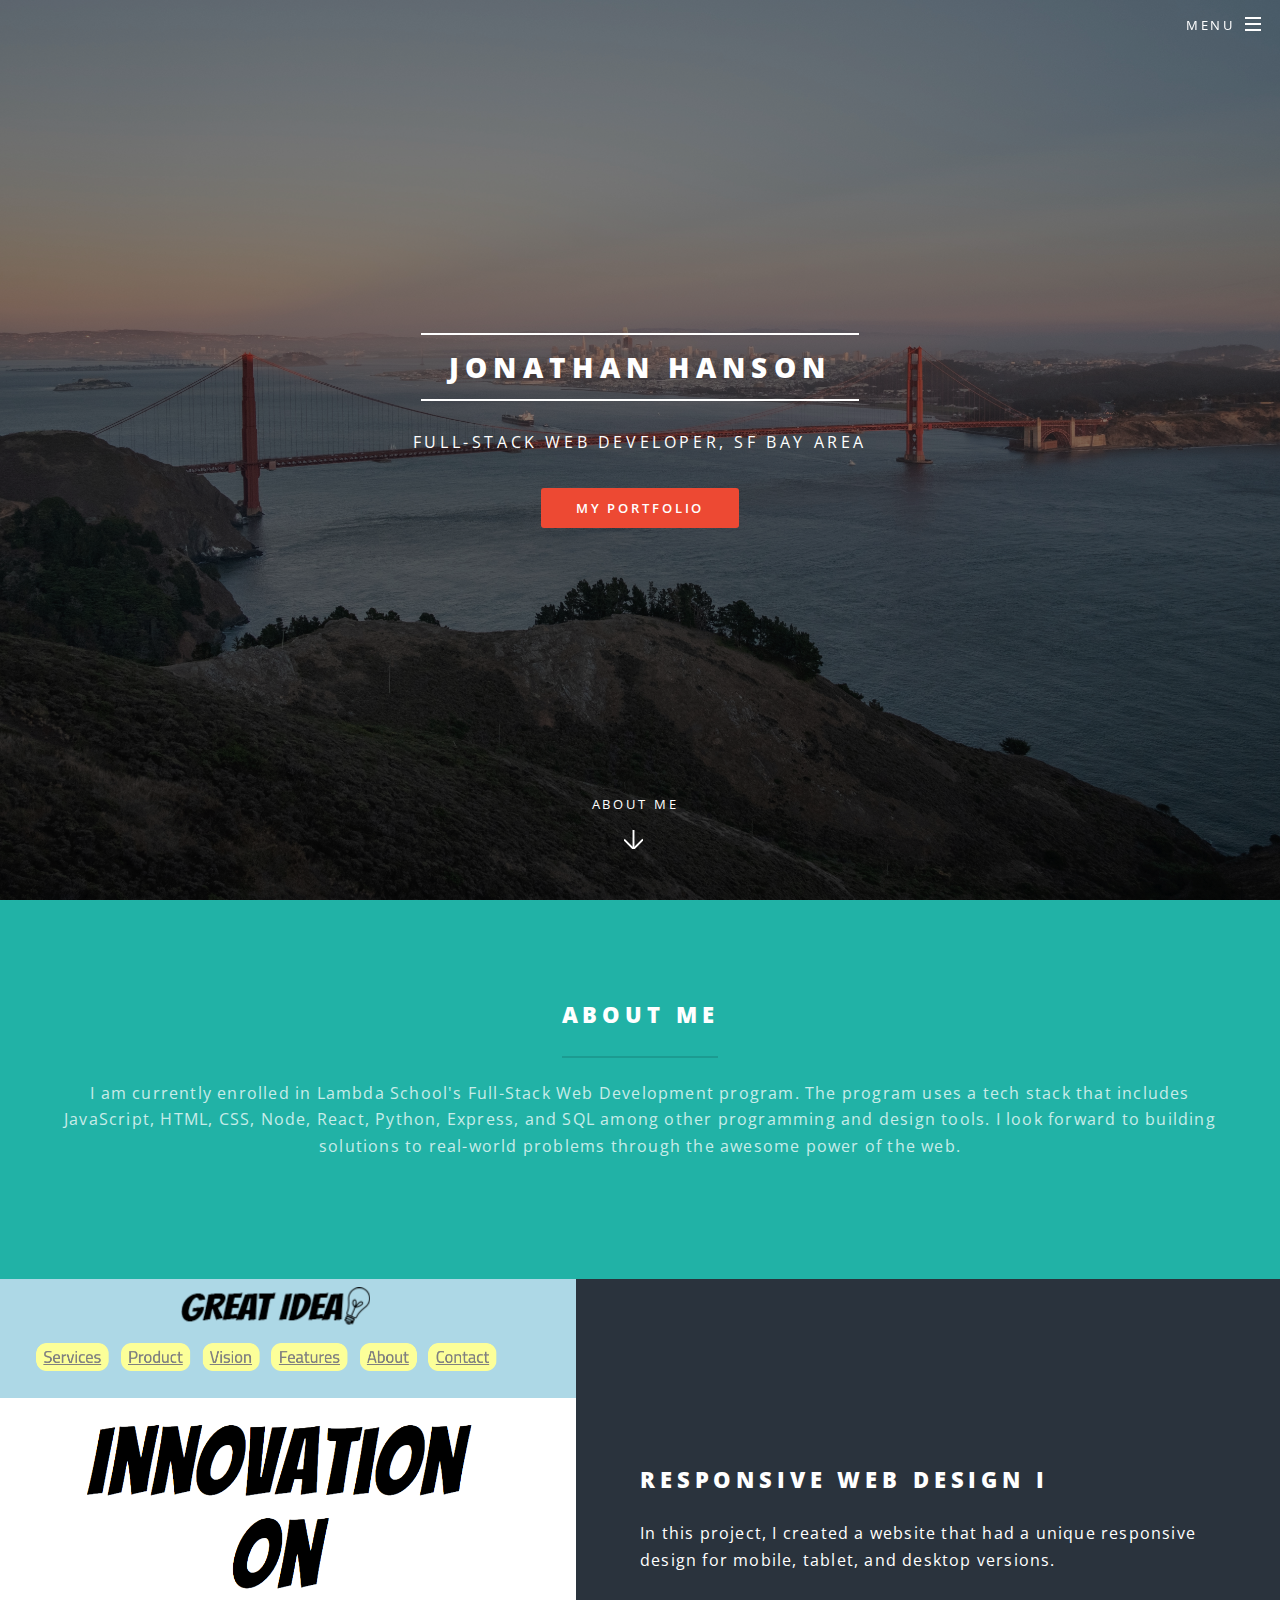
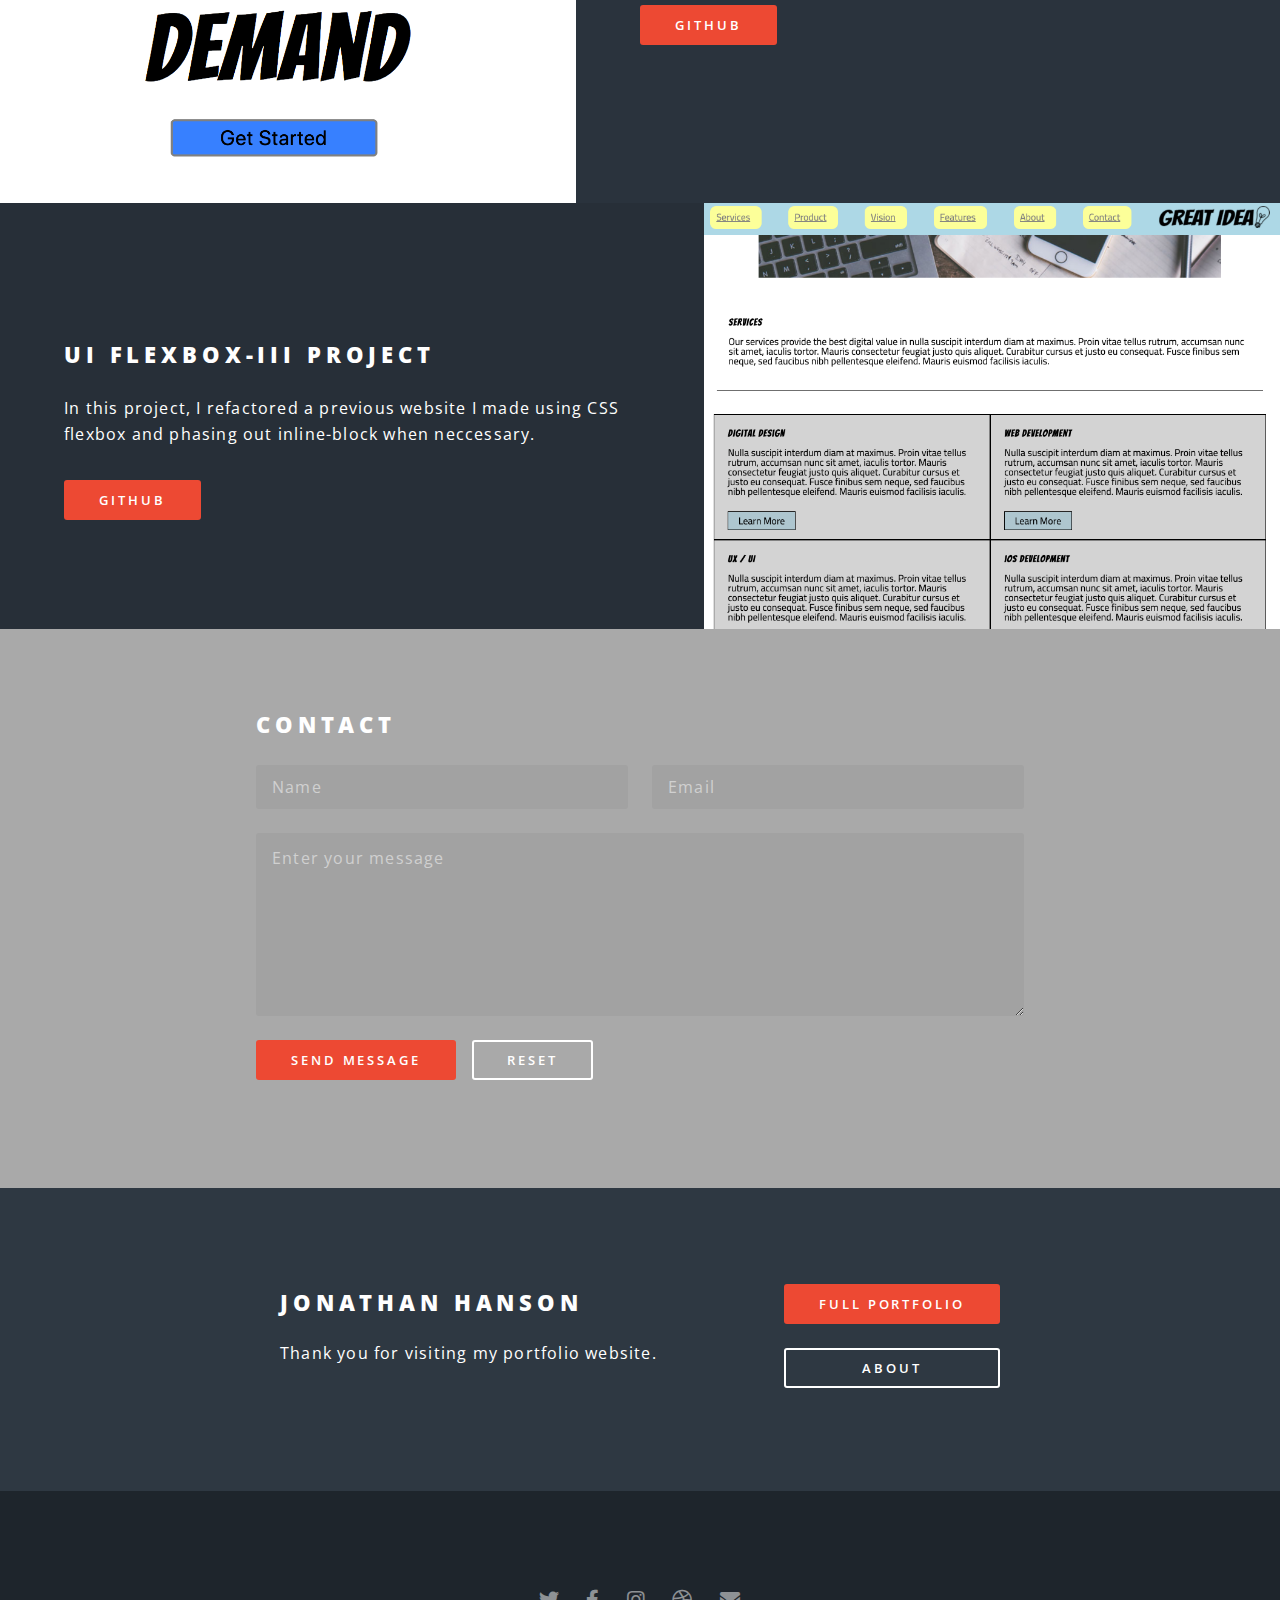
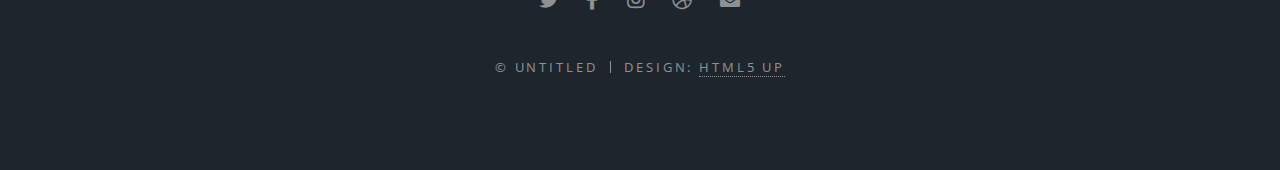
<file: html5up-spectral/index.html>
<!DOCTYPE HTML>
<!--
	Spectral by HTML5 UP
	html5up.net | @ajlkn
	Free for personal and commercial use under the CCA 3.0 license (html5up.net/license)
-->
<html>
	<head>
		<title>Jonathan Hanson's Portfolio</title>
		<meta charset="utf-8" />
		<meta name="viewport" content="width=device-width, initial-scale=1, user-scalable=no" />
		<link rel="stylesheet" href="assets/css/main.css" />
		<noscript><link rel="stylesheet" href="assets/css/noscript.css" /></noscript>
	</head>
	<body class="landing is-preload">

		<!-- Page Wrapper -->
			<div id="page-wrapper">

				<!-- Header -->
					<header id="header" class="alt">
						<h1><a href="index.html">Jonathan Hanson</a></h1>
						<nav id="nav">
							<ul>
								<li class="special">
									<a href="#menu" class="menuToggle"><span>Menu</span></a>
									<div id="menu">
										<ul>
											<li><a href="index.html">Home</a></li>
											<li><a href="#one">About</a></li>
											<li><a href="#two">Projects</a></li>
											<li><a href="#form1">Contact</a></li>
											<li><a href="generic.html">Generic</a></li>
											<li><a href="elements.html">Elements</a></li>
											
										</ul>
									</div>
								</li>
							</ul>
						</nav>
					</header>

				<!-- Banner -->
					<section id="banner">
						<div class="inner">
							<h2>Jonathan Hanson</h2>
							<p>Full-stack web developer, SF Bay Area </p>
																		
							<ul class="actions special">
								<li><a href="#one" class="button primary">My Portfolio</a></li> 
							</ul>
						</div>
						<a href="#one" class="more scrolly">About Me</a>
					</section>

				<!-- One -->
					<section id="one" class="wrapper style1 special">
						<div class="inner">
							
							<header class="major">
								<h2>About Me</h2>
								<p>I am currently enrolled in Lambda School's Full-Stack Web Development program. The program uses a tech stack that includes JavaScript,
									HTML, CSS, Node, React, Python, Express, and SQL among other programming and design tools. I look forward to building solutions to real-world problems
									through the awesome power of the web. 
								</p>
							</header>
							
							<!-- <ul class="icons major">
								<li><span class="icon fa-gem major style1"><span class="label">Lorem</span></span></li>
								<li><span class="icon fa-heart major style2"><span class="label">Ipsum</span></span></li>
								<li><span class="icon solid fa-code major style3"><span class="label">Dolor</span></span></li>
								
							</ul> -->
						</div>
					</section>

		

				<!-- Two -->
					<section id="two" class="wrapper alt style2">
						<section class="spotlight">
							<div class="image"><img src="images/responsive.png" alt="" /></div><div class="content">
								<h2>Responsive Web Design I</h2>
								<p>In this project, I created a website that had a unique responsive design for mobile, tablet, and desktop versions.</p>
								<a href="https://github.com/jhanson8/responsive-web-design-I" target ="_blank" class="button primary small">GitHub</a>
							</div>
						</section>
						<section class="spotlight">
							<div class="image"><img src="images/felxbox2.png" alt="" /></div><div class="content">
								<h2>UI Flexbox-III Project</h2>
								<p>In this project, I refactored a previous website I made using CSS flexbox and phasing out inline-block when neccessary.</p>
								<a href="https://github.com/jhanson8/UI-III-Flexbox" target="_blank" class="button primary small">GitHub</a>
							</div>
						</section>
						<!-- <section class="spotlight">
							<div class="image"><img src="images/pic03.jpg" alt="" /></div><div class="content">
								<h2>Augue eleifend aliquet<br />
								sed condimentum</h2>
								<p>Aliquam ut ex ut augue consectetur interdum. Donec hendrerit imperdiet. Mauris eleifend fringilla nullam aenean mi ligula.</p>
								<a href="#" class="button primary small">GitHub</a>
							</div>
						</section> -->
					</section>


				<!-- Form  -->
				<section id="form1" class="form">
					<h2>Contact</h2>
					<form method="post" action="#">
						<div class="row gtr-uniform">
							<div class="col-6 col-12-xsmall">
								<input type="text" name="demo-name" id="demo-name" value="" placeholder="Name" />
							</div>
							<div class="col-6 col-12-xsmall">
								<input type="email" name="demo-email" id="demo-email" value="" placeholder="Email" />
							</div>
							<!-- <div class="col-12">
								<select name="demo-category" id="demo-category">
									<option value="">- Category -</option>
									<option value="1">Manufacturing</option>
									<option value="1">Shipping</option>
									<option value="1">Administration</option>
									<option value="1">Human Resources</option>
								</select>
							</div> -->
							<!-- <div class="col-4 col-12-small">
								<input type="radio" id="demo-priority-low" name="demo-priority" checked>
								<label for="demo-priority-low">Low</label>
							</div>
							<div class="col-4 col-12-small">
								<input type="radio" id="demo-priority-normal" name="demo-priority">
								<label for="demo-priority-normal">Normal</label>
							</div>
							<div class="col-4 col-12-small">
								<input type="radio" id="demo-priority-high" name="demo-priority">
								<label for="demo-priority-high">High</label>
							</div>
							<div class="col-6 col-12-small">
								<input type="checkbox" id="demo-copy" name="demo-copy">
								<label for="demo-copy">Email me a copy</label>
							</div>
							<div class="col-6 col-12-small">
								<input type="checkbox" id="demo-human" name="demo-human" checked>
								<label for="demo-human">Not a robot</label>
							</div> -->
							<div class="col-12">
								<textarea name="demo-message" id="demo-message" placeholder="Enter your message" rows="6"></textarea>
							</div>
							<div class="col-12">
								<ul class="actions">
									<li><input type="submit" value="Send Message" class="primary" /></li>
									<li><input type="reset" value="Reset" /></li>
								</ul>
							</div>
						</div>
					</form>
				</section>

				<!-- Three
					<section id="three" class="wrapper style3 special">
						<div class="inner">
							<header class="major">
								<h2>Accumsan mus tortor nunc aliquet</h2>
								<p>Aliquam ut ex ut augue consectetur interdum. Donec amet imperdiet eleifend<br />
								fringilla tincidunt. Nullam dui leo Aenean mi ligula, rhoncus ullamcorper.</p>
							</header>
							<ul class="features">
								<li class="icon fa-paper-plane">
									<h3>Arcu accumsan</h3>
									<p>Augue consectetur sed interdum imperdiet et ipsum. Mauris lorem tincidunt nullam amet leo Aenean ligula consequat consequat.</p>
								</li>
								<li class="icon solid fa-laptop">
									<h3>Ac Augue Eget</h3>
									<p>Augue consectetur sed interdum imperdiet et ipsum. Mauris lorem tincidunt nullam amet leo Aenean ligula consequat consequat.</p>
								</li>
								<li class="icon solid fa-code">
									<h3>Mus Scelerisque</h3>
									<p>Augue consectetur sed interdum imperdiet et ipsum. Mauris lorem tincidunt nullam amet leo Aenean ligula consequat consequat.</p>
								</li>
								<li class="icon solid fa-headphones-alt">
									<h3>Mauris Imperdiet</h3>
									<p>Augue consectetur sed interdum imperdiet et ipsum. Mauris lorem tincidunt nullam amet leo Aenean ligula consequat consequat.</p>
								</li>
								<li class="icon fa-heart">
									<h3>Aenean Primis</h3>
									<p>Augue consectetur sed interdum imperdiet et ipsum. Mauris lorem tincidunt nullam amet leo Aenean ligula consequat consequat.</p>
								</li>
								<li class="icon fa-flag">
									<h3>Tortor Ut</h3>
									<p>Augue consectetur sed interdum imperdiet et ipsum. Mauris lorem tincidunt nullam amet leo Aenean ligula consequat consequat.</p>
								</li>
							</ul>
						</div>
					</section> -->

				<!-- CTA -->
					<section id="cta" class="wrapper style4">
						<div class="inner">
							<header>
								<h2>Jonathan Hanson</h2>
								<p>Thank you for visiting my portfolio website.</p>
							</header>
							<ul class="actions stacked">
								<li><a href="#two" class="button fit primary">Full Portfolio</a></li>
								<li><a href="#one" class="button fit">About</a></li>
							</ul>
						</div>
					</section>

				<!-- Footer -->
					<footer id="footer">
						<ul class="icons">
							<li><a href="#" class="icon brands fa-twitter"><span class="label">Twitter</span></a></li>
							<li><a href="#" class="icon brands fa-facebook-f"><span class="label">Facebook</span></a></li>
							<li><a href="#" class="icon brands fa-instagram"><span class="label">Instagram</span></a></li>
							<li><a href="#" class="icon brands fa-dribbble"><span class="label">Dribbble</span></a></li>
							<li><a href="#" class="icon solid fa-envelope"><span class="label">Email</span></a></li>
						</ul>
						<ul class="copyright">
							<li>&copy; Untitled</li><li>Design: <a href="http://html5up.net">HTML5 UP</a></li>
						</ul>
					</footer>

			</div>

		<!-- Scripts -->
			<script src="assets/js/jquery.min.js"></script>
			<script src="assets/js/jquery.scrollex.min.js"></script>
			<script src="assets/js/jquery.scrolly.min.js"></script>
			<script src="assets/js/browser.min.js"></script>
			<script src="assets/js/breakpoints.min.js"></script>
			<script src="assets/js/util.js"></script>
			<script src="assets/js/main.js"></script>

	</body>
</html>
</file>
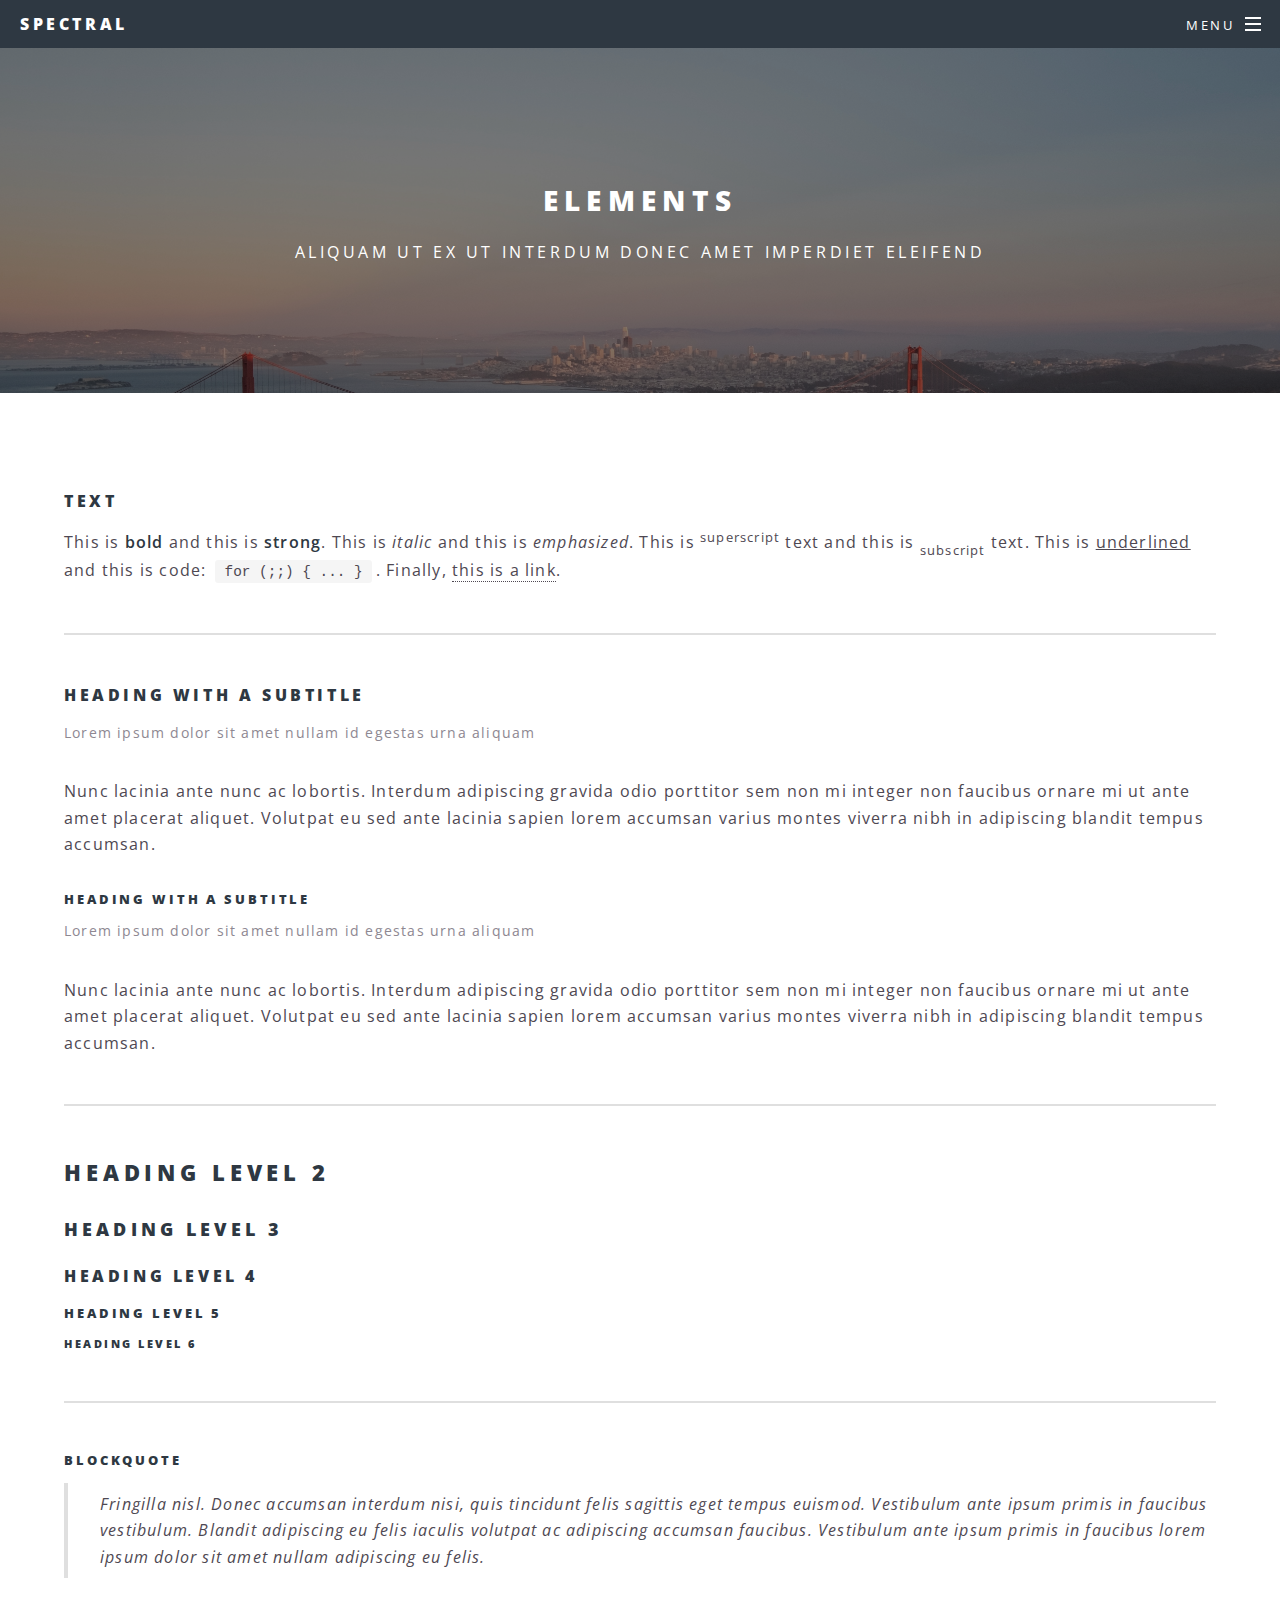
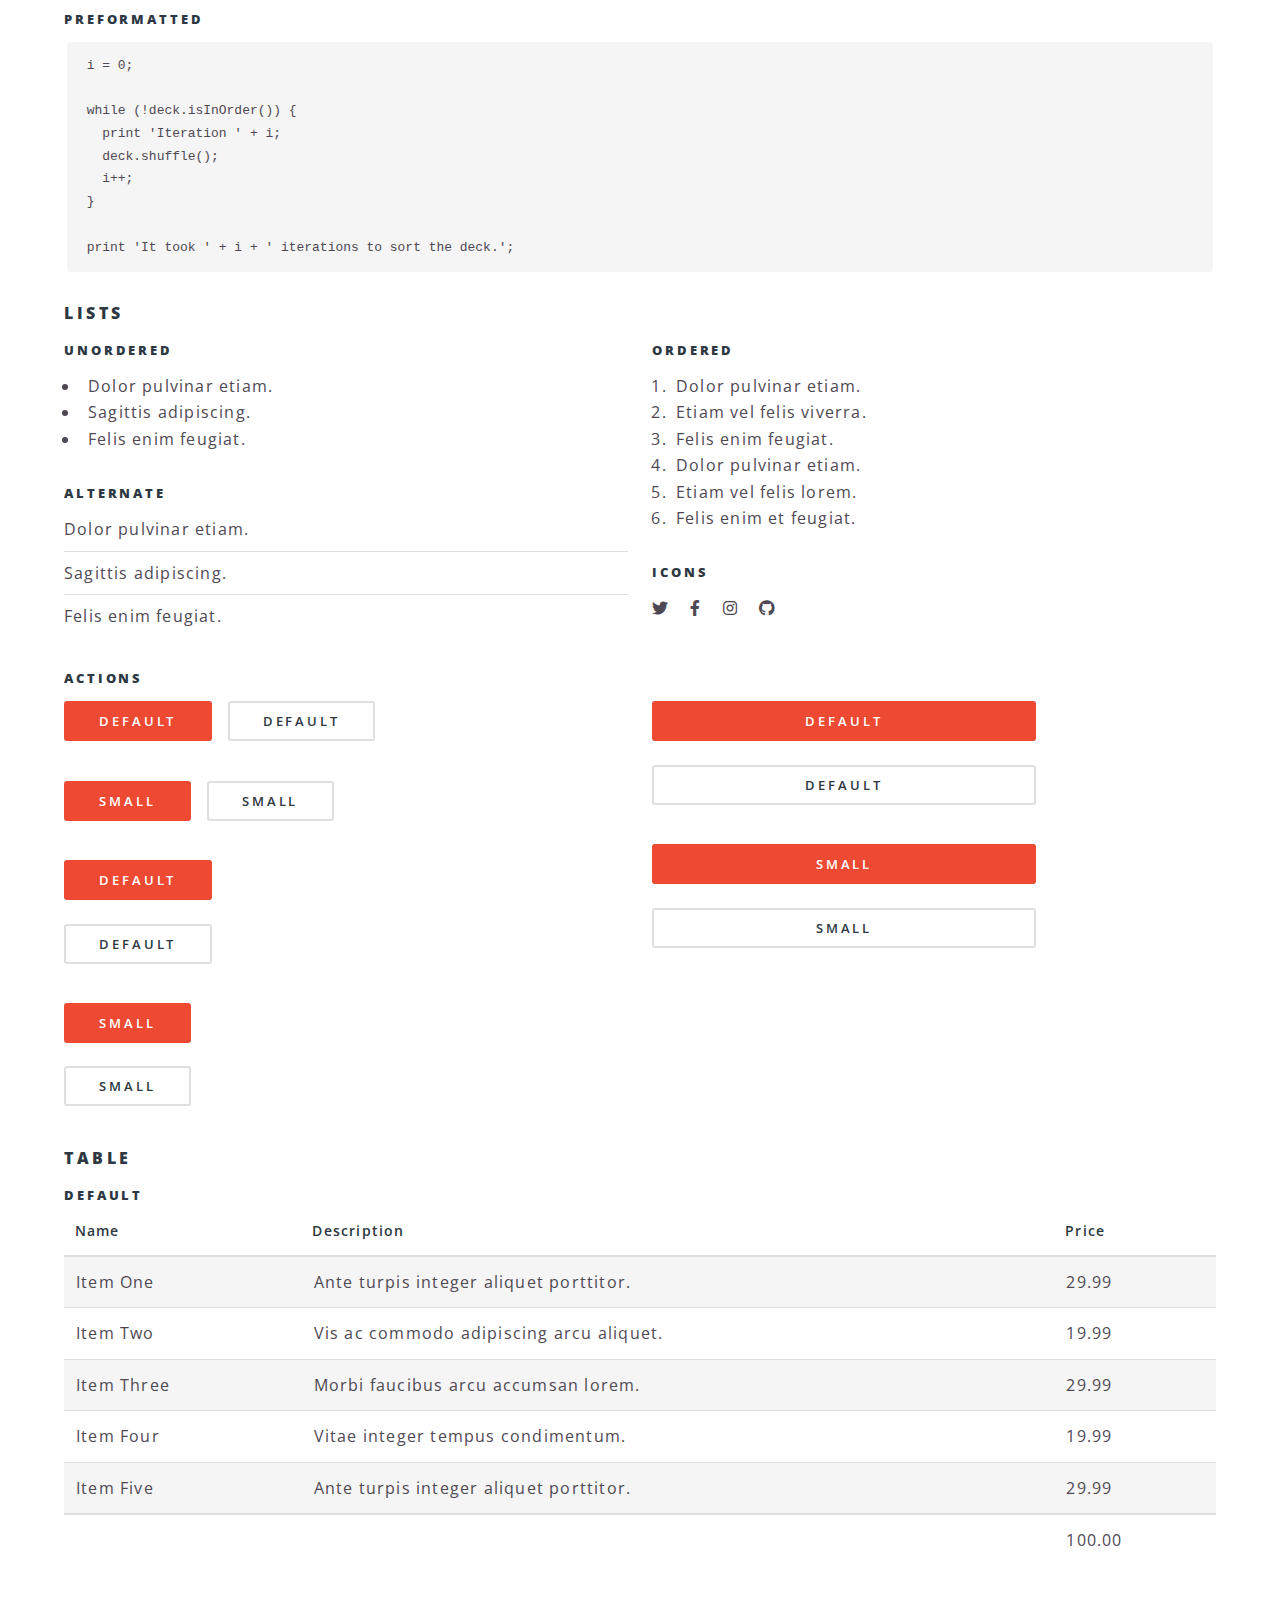
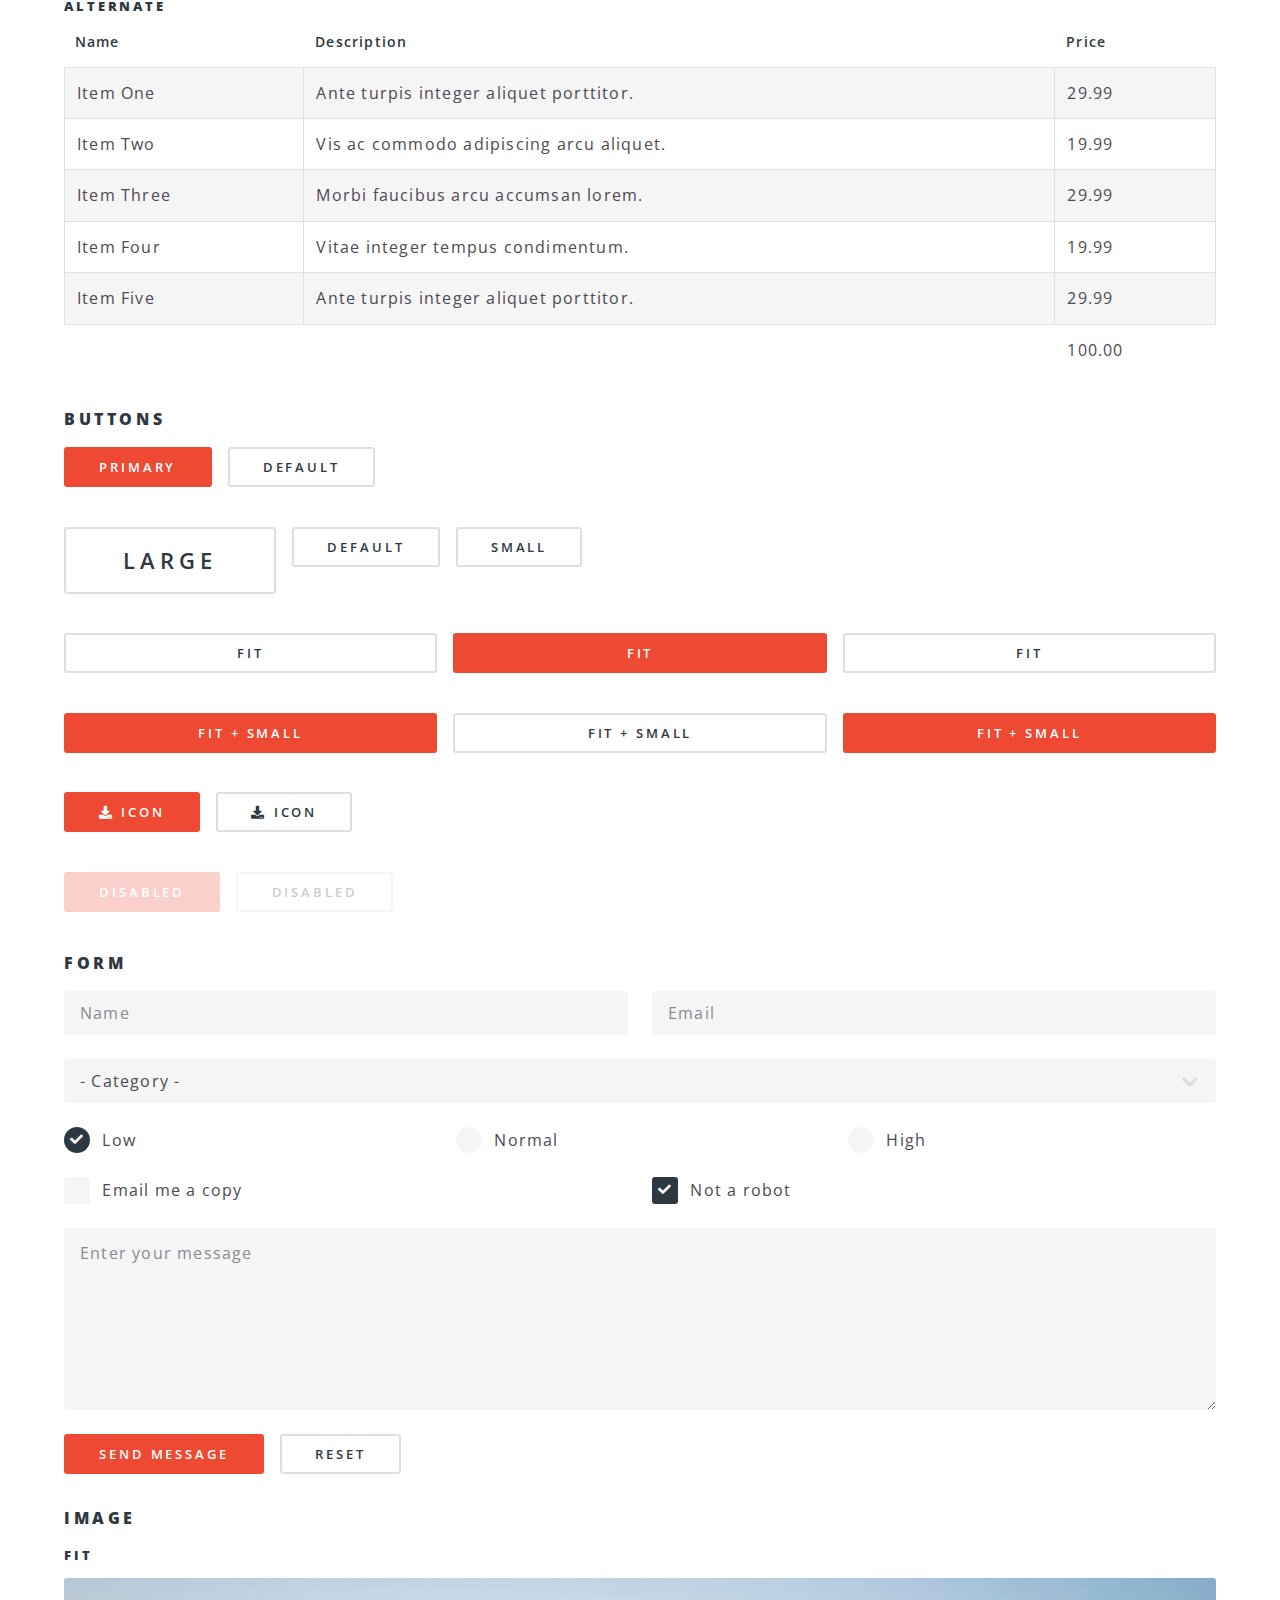
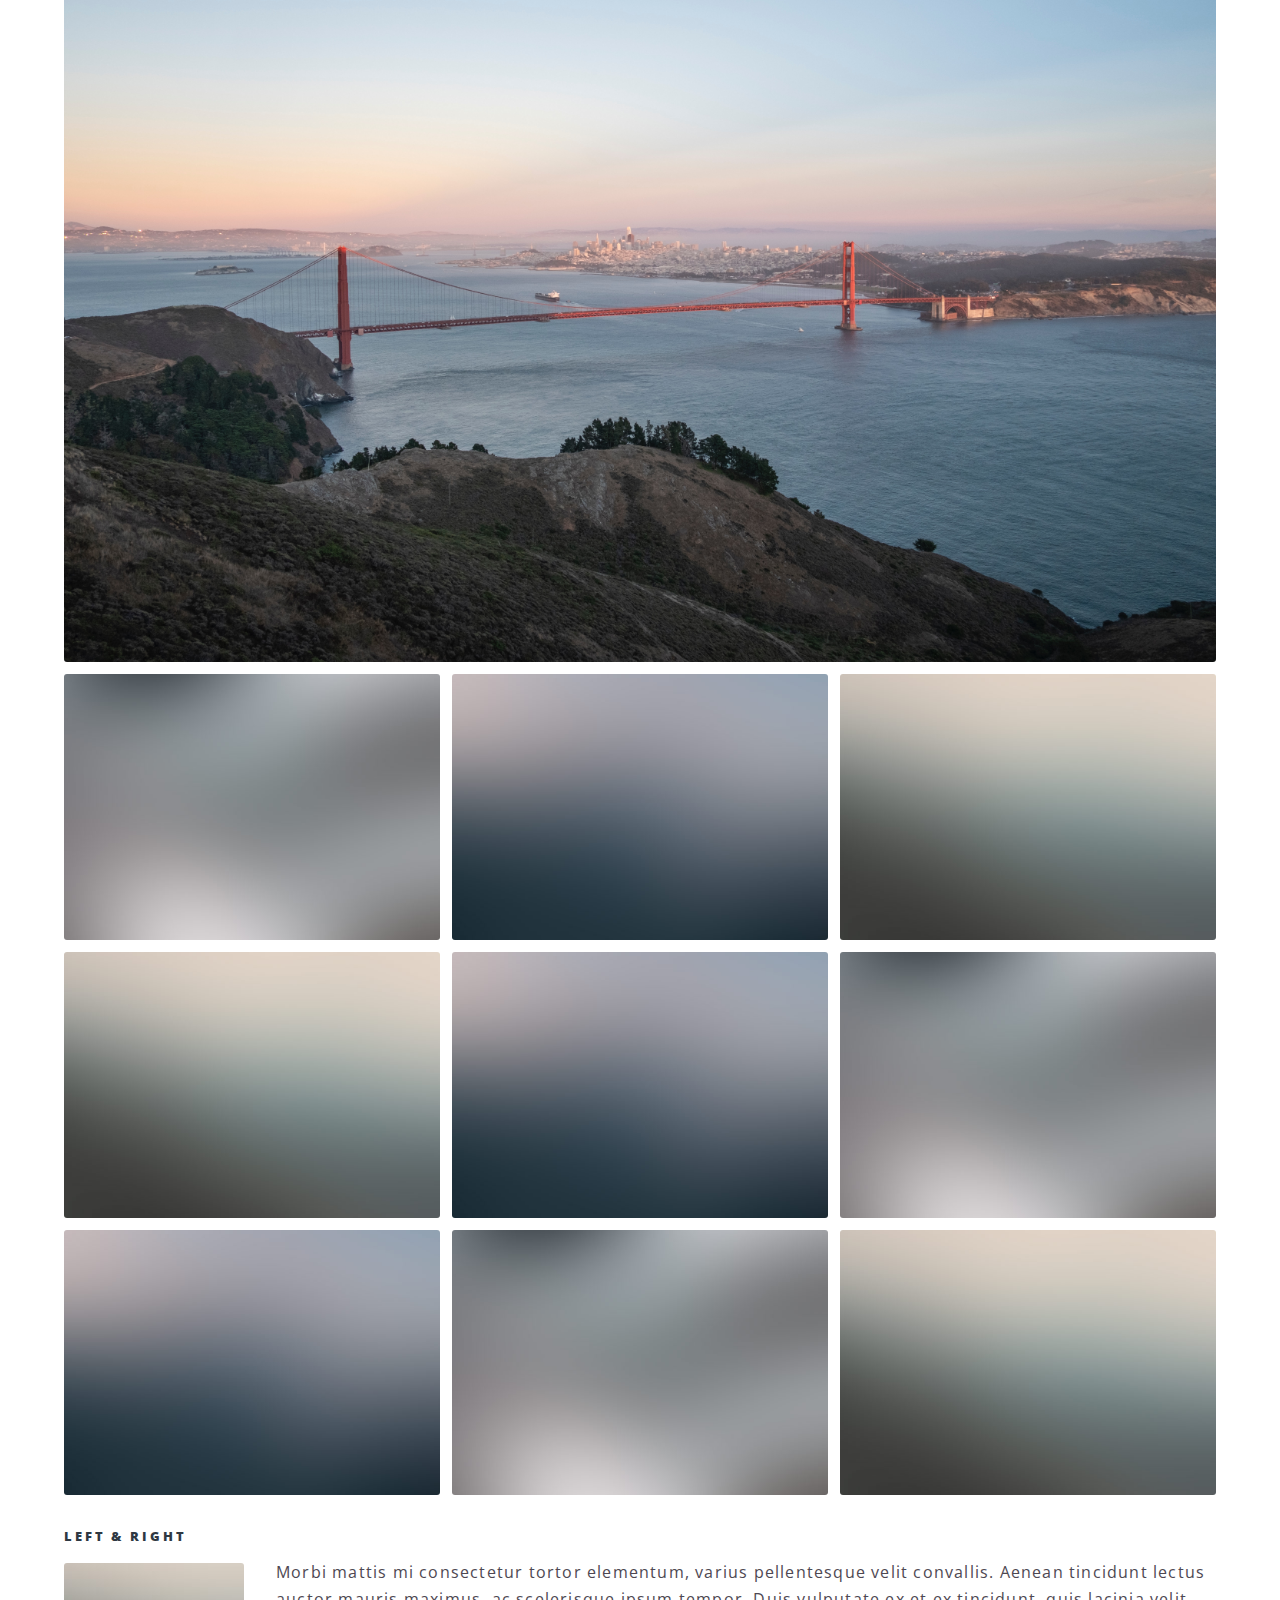
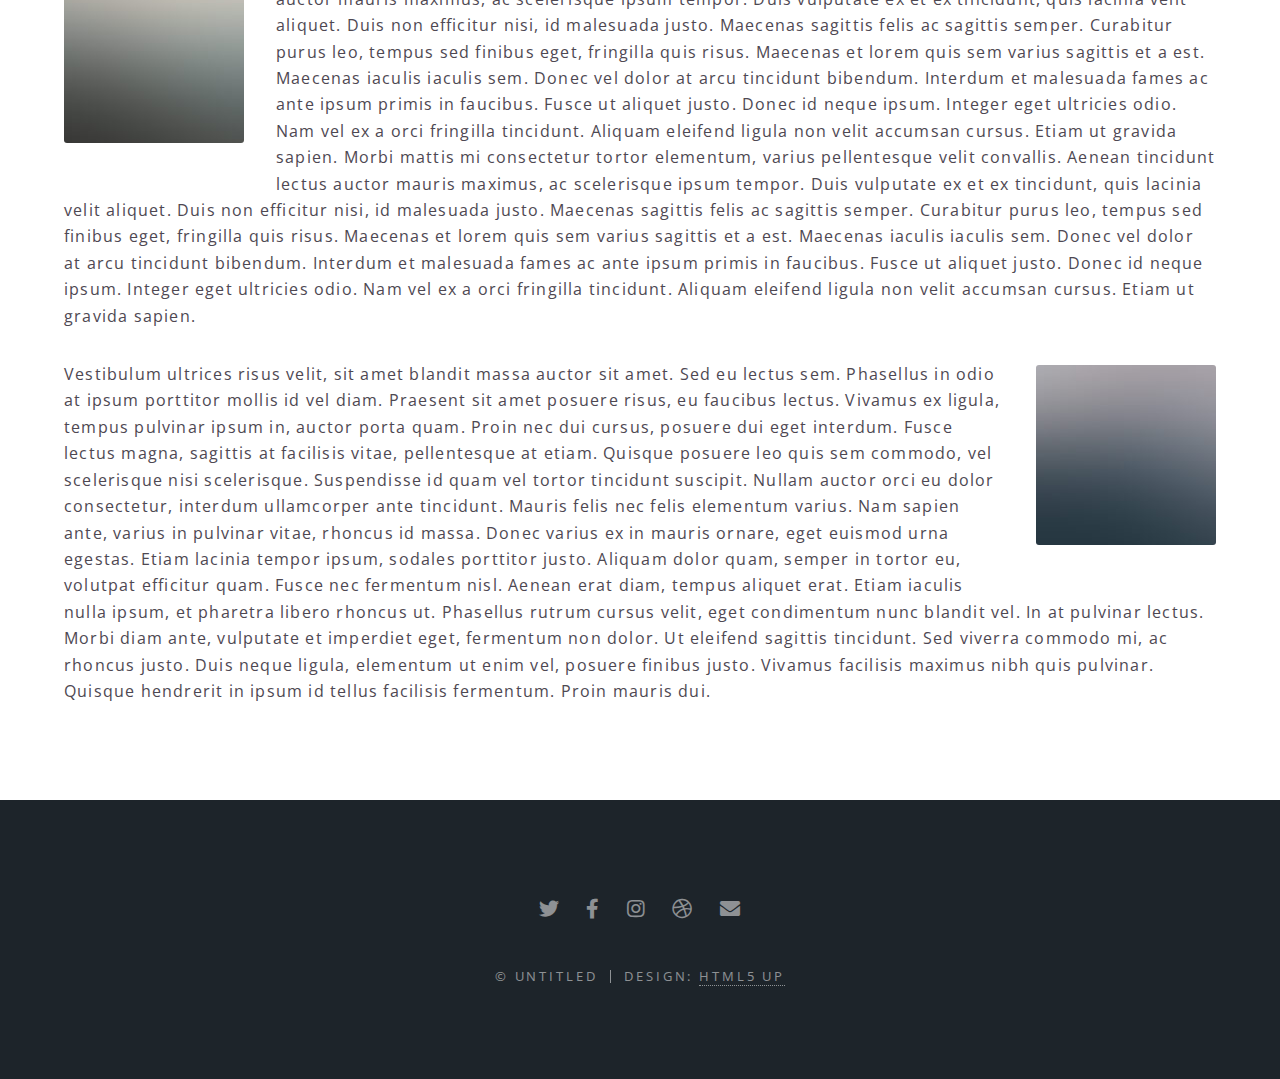
<file: html5up-spectral/elements.html>
<!DOCTYPE HTML>
<!--
	Spectral by HTML5 UP
	html5up.net | @ajlkn
	Free for personal and commercial use under the CCA 3.0 license (html5up.net/license)
-->
<html>
	<head>
		<title>Elements - Spectral by HTML5 UP</title>
		<meta charset="utf-8" />
		<meta name="viewport" content="width=device-width, initial-scale=1, user-scalable=no" />
		<link rel="stylesheet" href="assets/css/main.css" />
		<noscript><link rel="stylesheet" href="assets/css/noscript.css" /></noscript>
	</head>
	<body class="is-preload">

		<!-- Page Wrapper -->
			<div id="page-wrapper">

				<!-- Header -->
					<header id="header">
						<h1><a href="index.html">Spectral</a></h1>
						<nav id="nav">
							<ul>
								<li class="special">
									<a href="#menu" class="menuToggle"><span>Menu</span></a>
									<div id="menu">
										<ul>
											<li><a href="index.html">Home</a></li>
											<li><a href="generic.html">Generic</a></li>
											<li><a href="elements.html">Elements</a></li>
											<li><a href="#">Sign Up</a></li>
											<li><a href="#">Log In</a></li>
										</ul>
									</div>
								</li>
							</ul>
						</nav>
					</header>

				<!-- Main -->
					<article id="main">
						<header>
							<h2>Elements</h2>
							<p>Aliquam ut ex ut interdum donec amet imperdiet eleifend</p>
						</header>
						<section class="wrapper style5">
							<div class="inner">

								<section>
									<h4>Text</h4>
									<p>This is <b>bold</b> and this is <strong>strong</strong>. This is <i>italic</i> and this is <em>emphasized</em>.
									This is <sup>superscript</sup> text and this is <sub>subscript</sub> text.
									This is <u>underlined</u> and this is code: <code>for (;;) { ... }</code>. Finally, <a href="#">this is a link</a>.</p>
									<hr />
									<header>
										<h4>Heading with a Subtitle</h4>
										<p>Lorem ipsum dolor sit amet nullam id egestas urna aliquam</p>
									</header>
									<p>Nunc lacinia ante nunc ac lobortis. Interdum adipiscing gravida odio porttitor sem non mi integer non faucibus ornare mi ut ante amet placerat aliquet. Volutpat eu sed ante lacinia sapien lorem accumsan varius montes viverra nibh in adipiscing blandit tempus accumsan.</p>
									<header>
										<h5>Heading with a Subtitle</h5>
										<p>Lorem ipsum dolor sit amet nullam id egestas urna aliquam</p>
									</header>
									<p>Nunc lacinia ante nunc ac lobortis. Interdum adipiscing gravida odio porttitor sem non mi integer non faucibus ornare mi ut ante amet placerat aliquet. Volutpat eu sed ante lacinia sapien lorem accumsan varius montes viverra nibh in adipiscing blandit tempus accumsan.</p>
									<hr />
									<h2>Heading Level 2</h2>
									<h3>Heading Level 3</h3>
									<h4>Heading Level 4</h4>
									<h5>Heading Level 5</h5>
									<h6>Heading Level 6</h6>
									<hr />
									<h5>Blockquote</h5>
									<blockquote>Fringilla nisl. Donec accumsan interdum nisi, quis tincidunt felis sagittis eget tempus euismod. Vestibulum ante ipsum primis in faucibus vestibulum. Blandit adipiscing eu felis iaculis volutpat ac adipiscing accumsan faucibus. Vestibulum ante ipsum primis in faucibus lorem ipsum dolor sit amet nullam adipiscing eu felis.</blockquote>
									<h5>Preformatted</h5>
									<pre><code>i = 0;

while (!deck.isInOrder()) {
  print 'Iteration ' + i;
  deck.shuffle();
  i++;
}

print 'It took ' + i + ' iterations to sort the deck.';</code></pre>
								</section>

								<section>
									<h4>Lists</h4>
									<div class="row">
										<div class="col-6 col-12-medium">
											<h5>Unordered</h5>
											<ul>
												<li>Dolor pulvinar etiam.</li>
												<li>Sagittis adipiscing.</li>
												<li>Felis enim feugiat.</li>
											</ul>
											<h5>Alternate</h5>
											<ul class="alt">
												<li>Dolor pulvinar etiam.</li>
												<li>Sagittis adipiscing.</li>
												<li>Felis enim feugiat.</li>
											</ul>
										</div>
										<div class="col-6 col-12-medium">
											<h5>Ordered</h5>
											<ol>
												<li>Dolor pulvinar etiam.</li>
												<li>Etiam vel felis viverra.</li>
												<li>Felis enim feugiat.</li>
												<li>Dolor pulvinar etiam.</li>
												<li>Etiam vel felis lorem.</li>
												<li>Felis enim et feugiat.</li>
											</ol>
											<h5>Icons</h5>
											<ul class="icons">
												<li><a href="#" class="icon brands fa-twitter"><span class="label">Twitter</span></a></li>
												<li><a href="#" class="icon brands fa-facebook-f"><span class="label">Facebook</span></a></li>
												<li><a href="#" class="icon brands fa-instagram"><span class="label">Instagram</span></a></li>
												<li><a href="#" class="icon brands fa-github"><span class="label">Github</span></a></li>
											</ul>
										</div>
									</div>
									<h5>Actions</h5>
									<div class="row">
										<div class="col-6 col-12-medium">
											<ul class="actions">
												<li><a href="#" class="button primary">Default</a></li>
												<li><a href="#" class="button">Default</a></li>
											</ul>
											<ul class="actions small">
												<li><a href="#" class="button primary small">Small</a></li>
												<li><a href="#" class="button small">Small</a></li>
											</ul>
											<ul class="actions stacked">
												<li><a href="#" class="button primary">Default</a></li>
												<li><a href="#" class="button">Default</a></li>
											</ul>
											<ul class="actions stacked">
												<li><a href="#" class="button primary small">Small</a></li>
												<li><a href="#" class="button small">Small</a></li>
											</ul>
										</div>
										<div class="col-6 col-12-medium">
											<ul class="actions stacked">
												<li><a href="#" class="button primary fit">Default</a></li>
												<li><a href="#" class="button fit">Default</a></li>
											</ul>
											<ul class="actions stacked">
												<li><a href="#" class="button primary small fit">Small</a></li>
												<li><a href="#" class="button small fit">Small</a></li>
											</ul>
										</div>
									</div>
								</section>

								<section>
									<h4>Table</h4>
									<h5>Default</h5>
									<div class="table-wrapper">
										<table>
											<thead>
												<tr>
													<th>Name</th>
													<th>Description</th>
													<th>Price</th>
												</tr>
											</thead>
											<tbody>
												<tr>
													<td>Item One</td>
													<td>Ante turpis integer aliquet porttitor.</td>
													<td>29.99</td>
												</tr>
												<tr>
													<td>Item Two</td>
													<td>Vis ac commodo adipiscing arcu aliquet.</td>
													<td>19.99</td>
												</tr>
												<tr>
													<td>Item Three</td>
													<td> Morbi faucibus arcu accumsan lorem.</td>
													<td>29.99</td>
												</tr>
												<tr>
													<td>Item Four</td>
													<td>Vitae integer tempus condimentum.</td>
													<td>19.99</td>
												</tr>
												<tr>
													<td>Item Five</td>
													<td>Ante turpis integer aliquet porttitor.</td>
													<td>29.99</td>
												</tr>
											</tbody>
											<tfoot>
												<tr>
													<td colspan="2"></td>
													<td>100.00</td>
												</tr>
											</tfoot>
										</table>
									</div>

									<h5>Alternate</h5>
									<div class="table-wrapper">
										<table class="alt">
											<thead>
												<tr>
													<th>Name</th>
													<th>Description</th>
													<th>Price</th>
												</tr>
											</thead>
											<tbody>
												<tr>
													<td>Item One</td>
													<td>Ante turpis integer aliquet porttitor.</td>
													<td>29.99</td>
												</tr>
												<tr>
													<td>Item Two</td>
													<td>Vis ac commodo adipiscing arcu aliquet.</td>
													<td>19.99</td>
												</tr>
												<tr>
													<td>Item Three</td>
													<td> Morbi faucibus arcu accumsan lorem.</td>
													<td>29.99</td>
												</tr>
												<tr>
													<td>Item Four</td>
													<td>Vitae integer tempus condimentum.</td>
													<td>19.99</td>
												</tr>
												<tr>
													<td>Item Five</td>
													<td>Ante turpis integer aliquet porttitor.</td>
													<td>29.99</td>
												</tr>
											</tbody>
											<tfoot>
												<tr>
													<td colspan="2"></td>
													<td>100.00</td>
												</tr>
											</tfoot>
										</table>
									</div>
								</section>

								<section>
									<h4>Buttons</h4>
									<ul class="actions">
										<li><a href="#" class="button primary">Primary</a></li>
										<li><a href="#" class="button">Default</a></li>
									</ul>
									<ul class="actions">
										<li><a href="#" class="button large">Large</a></li>
										<li><a href="#" class="button">Default</a></li>
										<li><a href="#" class="button small">Small</a></li>
									</ul>
									<ul class="actions fit">
										<li><a href="#" class="button fit">Fit</a></li>
										<li><a href="#" class="button primary fit">Fit</a></li>
										<li><a href="#" class="button fit">Fit</a></li>
									</ul>
									<ul class="actions fit small">
										<li><a href="#" class="button primary fit small">Fit + Small</a></li>
										<li><a href="#" class="button fit small">Fit + Small</a></li>
										<li><a href="#" class="button primary fit small">Fit + Small</a></li>
									</ul>
									<ul class="actions">
										<li><a href="#" class="button primary icon solid fa-download">Icon</a></li>
										<li><a href="#" class="button icon solid fa-download">Icon</a></li>
									</ul>
									<ul class="actions">
										<li><span class="button primary disabled">Disabled</span></li>
										<li><span class="button disabled">Disabled</span></li>
									</ul>
								</section>

								<section>
									<h4>Form</h4>
									<form method="post" action="#">
										<div class="row gtr-uniform">
											<div class="col-6 col-12-xsmall">
												<input type="text" name="demo-name" id="demo-name" value="" placeholder="Name" />
											</div>
											<div class="col-6 col-12-xsmall">
												<input type="email" name="demo-email" id="demo-email" value="" placeholder="Email" />
											</div>
											<div class="col-12">
												<select name="demo-category" id="demo-category">
													<option value="">- Category -</option>
													<option value="1">Manufacturing</option>
													<option value="1">Shipping</option>
													<option value="1">Administration</option>
													<option value="1">Human Resources</option>
												</select>
											</div>
											<div class="col-4 col-12-small">
												<input type="radio" id="demo-priority-low" name="demo-priority" checked>
												<label for="demo-priority-low">Low</label>
											</div>
											<div class="col-4 col-12-small">
												<input type="radio" id="demo-priority-normal" name="demo-priority">
												<label for="demo-priority-normal">Normal</label>
											</div>
											<div class="col-4 col-12-small">
												<input type="radio" id="demo-priority-high" name="demo-priority">
												<label for="demo-priority-high">High</label>
											</div>
											<div class="col-6 col-12-small">
												<input type="checkbox" id="demo-copy" name="demo-copy">
												<label for="demo-copy">Email me a copy</label>
											</div>
											<div class="col-6 col-12-small">
												<input type="checkbox" id="demo-human" name="demo-human" checked>
												<label for="demo-human">Not a robot</label>
											</div>
											<div class="col-12">
												<textarea name="demo-message" id="demo-message" placeholder="Enter your message" rows="6"></textarea>
											</div>
											<div class="col-12">
												<ul class="actions">
													<li><input type="submit" value="Send Message" class="primary" /></li>
													<li><input type="reset" value="Reset" /></li>
												</ul>
											</div>
										</div>
									</form>
								</section>

								<section>
									<h4>Image</h4>
									<h5>Fit</h5>
									<div class="box alt">
										<div class="row gtr-50 gtr-uniform">
											<div class="col-12"><span class="image fit"><img src="images/golden-gate-hero.jpg" alt="" /></span></div>
											<div class="col-4"><span class="image fit"><img src="images/pic01.jpg" alt="" /></span></div>
											<div class="col-4"><span class="image fit"><img src="images/pic02.jpg" alt="" /></span></div>
											<div class="col-4"><span class="image fit"><img src="images/pic03.jpg" alt="" /></span></div>
											<div class="col-4"><span class="image fit"><img src="images/pic03.jpg" alt="" /></span></div>
											<div class="col-4"><span class="image fit"><img src="images/pic02.jpg" alt="" /></span></div>
											<div class="col-4"><span class="image fit"><img src="images/pic01.jpg" alt="" /></span></div>
											<div class="col-4"><span class="image fit"><img src="images/pic02.jpg" alt="" /></span></div>
											<div class="col-4"><span class="image fit"><img src="images/pic01.jpg" alt="" /></span></div>
											<div class="col-4"><span class="image fit"><img src="images/pic03.jpg" alt="" /></span></div>
										</div>
									</div>
									<h5>Left &amp; Right</h5>
									<p><span class="image left"><img src="images/pic04.jpg" alt="" /></span>Morbi mattis mi consectetur tortor elementum, varius pellentesque velit convallis. Aenean tincidunt lectus auctor mauris maximus, ac scelerisque ipsum tempor. Duis vulputate ex et ex tincidunt, quis lacinia velit aliquet. Duis non efficitur nisi, id malesuada justo. Maecenas sagittis felis ac sagittis semper. Curabitur purus leo, tempus sed finibus eget, fringilla quis risus. Maecenas et lorem quis sem varius sagittis et a est. Maecenas iaculis iaculis sem. Donec vel dolor at arcu tincidunt bibendum. Interdum et malesuada fames ac ante ipsum primis in faucibus. Fusce ut aliquet justo. Donec id neque ipsum. Integer eget ultricies odio. Nam vel ex a orci fringilla tincidunt. Aliquam eleifend ligula non velit accumsan cursus. Etiam ut gravida sapien. Morbi mattis mi consectetur tortor elementum, varius pellentesque velit convallis. Aenean tincidunt lectus auctor mauris maximus, ac scelerisque ipsum tempor. Duis vulputate ex et ex tincidunt, quis lacinia velit aliquet. Duis non efficitur nisi, id malesuada justo. Maecenas sagittis felis ac sagittis semper. Curabitur purus leo, tempus sed finibus eget, fringilla quis risus. Maecenas et lorem quis sem varius sagittis et a est. Maecenas iaculis iaculis sem. Donec vel dolor at arcu tincidunt bibendum. Interdum et malesuada fames ac ante ipsum primis in faucibus. Fusce ut aliquet justo. Donec id neque ipsum. Integer eget ultricies odio. Nam vel ex a orci fringilla tincidunt. Aliquam eleifend ligula non velit accumsan cursus. Etiam ut gravida sapien.</p>
									<p><span class="image right"><img src="images/pic05.jpg" alt="" /></span>Vestibulum ultrices risus velit, sit amet blandit massa auctor sit amet. Sed eu lectus sem. Phasellus in odio at ipsum porttitor mollis id vel diam. Praesent sit amet posuere risus, eu faucibus lectus. Vivamus ex ligula, tempus pulvinar ipsum in, auctor porta quam. Proin nec dui cursus, posuere dui eget interdum. Fusce lectus magna, sagittis at facilisis vitae, pellentesque at etiam. Quisque posuere leo quis sem commodo, vel scelerisque nisi scelerisque. Suspendisse id quam vel tortor tincidunt suscipit. Nullam auctor orci eu dolor consectetur, interdum ullamcorper ante tincidunt. Mauris felis nec felis elementum varius. Nam sapien ante, varius in pulvinar vitae, rhoncus id massa. Donec varius ex in mauris ornare, eget euismod urna egestas. Etiam lacinia tempor ipsum, sodales porttitor justo. Aliquam dolor quam, semper in tortor eu, volutpat efficitur quam. Fusce nec fermentum nisl. Aenean erat diam, tempus aliquet erat. Etiam iaculis nulla ipsum, et pharetra libero rhoncus ut. Phasellus rutrum cursus velit, eget condimentum nunc blandit vel. In at pulvinar lectus. Morbi diam ante, vulputate et imperdiet eget, fermentum non dolor. Ut eleifend sagittis tincidunt. Sed viverra commodo mi, ac rhoncus justo. Duis neque ligula, elementum ut enim vel, posuere finibus justo. Vivamus facilisis maximus nibh quis pulvinar. Quisque hendrerit in ipsum id tellus facilisis fermentum. Proin mauris dui.</p>
								</section>

							</div>
						</section>
					</article>

				<!-- Footer -->
					<footer id="footer">
						<ul class="icons">
							<li><a href="#" class="icon brands fa-twitter"><span class="label">Twitter</span></a></li>
							<li><a href="#" class="icon brands fa-facebook-f"><span class="label">Facebook</span></a></li>
							<li><a href="#" class="icon brands fa-instagram"><span class="label">Instagram</span></a></li>
							<li><a href="#" class="icon brands fa-dribbble"><span class="label">Dribbble</span></a></li>
							<li><a href="#" class="icon solid fa-envelope"><span class="label">Email</span></a></li>
						</ul>
						<ul class="copyright">
							<li>&copy; Untitled</li><li>Design: <a href="http://html5up.net">HTML5 UP</a></li>
						</ul>
					</footer>

			</div>

		<!-- Scripts -->
			<script src="assets/js/jquery.min.js"></script>
			<script src="assets/js/jquery.scrollex.min.js"></script>
			<script src="assets/js/jquery.scrolly.min.js"></script>
			<script src="assets/js/browser.min.js"></script>
			<script src="assets/js/breakpoints.min.js"></script>
			<script src="assets/js/util.js"></script>
			<script src="assets/js/main.js"></script>

	</body>
</html>
</file>
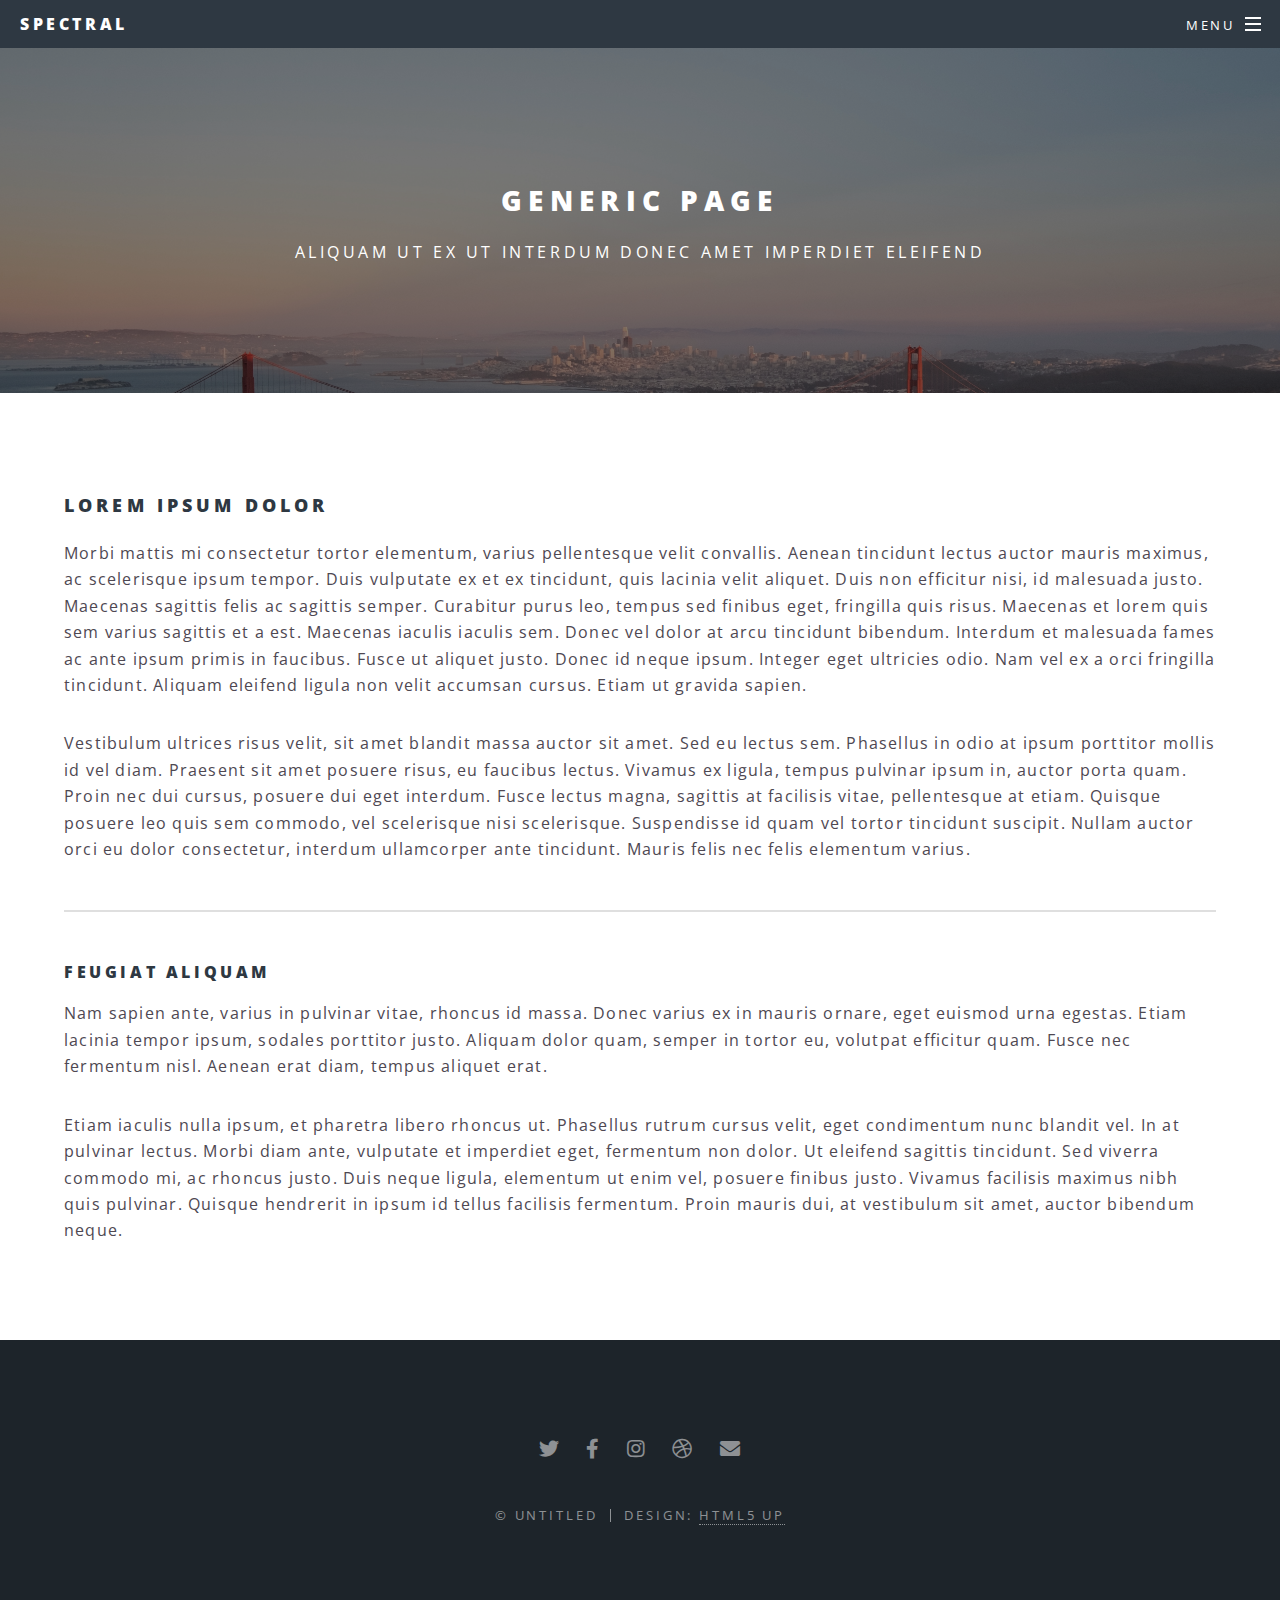
<file: html5up-spectral/generic.html>
<!DOCTYPE HTML>
<!--
	Spectral by HTML5 UP
	html5up.net | @ajlkn
	Free for personal and commercial use under the CCA 3.0 license (html5up.net/license)
-->
<html>
	<head>
		<title>Generic - Spectral by HTML5 UP</title>
		<meta charset="utf-8" />
		<meta name="viewport" content="width=device-width, initial-scale=1, user-scalable=no" />
		<link rel="stylesheet" href="assets/css/main.css" />
		<noscript><link rel="stylesheet" href="assets/css/noscript.css" /></noscript>
	</head>
	<body class="is-preload">

		<!-- Page Wrapper -->
			<div id="page-wrapper">

				<!-- Header -->
					<header id="header">
						<h1><a href="index.html">Spectral</a></h1>
						<nav id="nav">
							<ul>
								<li class="special">
									<a href="#menu" class="menuToggle"><span>Menu</span></a>
									<div id="menu">
										<ul>
											<li><a href="index.html">Home</a></li>
											<li><a href="generic.html">Generic</a></li>
											<li><a href="elements.html">Elements</a></li>
											<li><a href="#">Sign Up</a></li>
											<li><a href="#">Log In</a></li>
										</ul>
									</div>
								</li>
							</ul>
						</nav>
					</header>

				<!-- Main -->
					<article id="main">
						<header>
							<h2>Generic Page</h2>
							<p>Aliquam ut ex ut interdum donec amet imperdiet eleifend</p>
						</header>
						<section class="wrapper style5">
							<div class="inner">

								<h3>Lorem ipsum dolor</h3>
								<p>Morbi mattis mi consectetur tortor elementum, varius pellentesque velit convallis. Aenean tincidunt lectus auctor mauris maximus, ac scelerisque ipsum tempor. Duis vulputate ex et ex tincidunt, quis lacinia velit aliquet. Duis non efficitur nisi, id malesuada justo. Maecenas sagittis felis ac sagittis semper. Curabitur purus leo, tempus sed finibus eget, fringilla quis risus. Maecenas et lorem quis sem varius sagittis et a est. Maecenas iaculis iaculis sem. Donec vel dolor at arcu tincidunt bibendum. Interdum et malesuada fames ac ante ipsum primis in faucibus. Fusce ut aliquet justo. Donec id neque ipsum. Integer eget ultricies odio. Nam vel ex a orci fringilla tincidunt. Aliquam eleifend ligula non velit accumsan cursus. Etiam ut gravida sapien.</p>

								<p>Vestibulum ultrices risus velit, sit amet blandit massa auctor sit amet. Sed eu lectus sem. Phasellus in odio at ipsum porttitor mollis id vel diam. Praesent sit amet posuere risus, eu faucibus lectus. Vivamus ex ligula, tempus pulvinar ipsum in, auctor porta quam. Proin nec dui cursus, posuere dui eget interdum. Fusce lectus magna, sagittis at facilisis vitae, pellentesque at etiam. Quisque posuere leo quis sem commodo, vel scelerisque nisi scelerisque. Suspendisse id quam vel tortor tincidunt suscipit. Nullam auctor orci eu dolor consectetur, interdum ullamcorper ante tincidunt. Mauris felis nec felis elementum varius.</p>

								<hr />

								<h4>Feugiat aliquam</h4>
								<p>Nam sapien ante, varius in pulvinar vitae, rhoncus id massa. Donec varius ex in mauris ornare, eget euismod urna egestas. Etiam lacinia tempor ipsum, sodales porttitor justo. Aliquam dolor quam, semper in tortor eu, volutpat efficitur quam. Fusce nec fermentum nisl. Aenean erat diam, tempus aliquet erat.</p>

								<p>Etiam iaculis nulla ipsum, et pharetra libero rhoncus ut. Phasellus rutrum cursus velit, eget condimentum nunc blandit vel. In at pulvinar lectus. Morbi diam ante, vulputate et imperdiet eget, fermentum non dolor. Ut eleifend sagittis tincidunt. Sed viverra commodo mi, ac rhoncus justo. Duis neque ligula, elementum ut enim vel, posuere finibus justo. Vivamus facilisis maximus nibh quis pulvinar. Quisque hendrerit in ipsum id tellus facilisis fermentum. Proin mauris dui, at vestibulum sit amet, auctor bibendum neque.</p>

							</div>
						</section>
					</article>

				<!-- Footer -->
					<footer id="footer">
						<ul class="icons">
							<li><a href="#" class="icon brands fa-twitter"><span class="label">Twitter</span></a></li>
							<li><a href="#" class="icon brands fa-facebook-f"><span class="label">Facebook</span></a></li>
							<li><a href="#" class="icon brands fa-instagram"><span class="label">Instagram</span></a></li>
							<li><a href="#" class="icon brands fa-dribbble"><span class="label">Dribbble</span></a></li>
							<li><a href="#" class="icon solid fa-envelope"><span class="label">Email</span></a></li>
						</ul>
						<ul class="copyright">
							<li>&copy; Untitled</li><li>Design: <a href="http://html5up.net">HTML5 UP</a></li>
						</ul>
					</footer>

			</div>

		<!-- Scripts -->
			<script src="assets/js/jquery.min.js"></script>
			<script src="assets/js/jquery.scrollex.min.js"></script>
			<script src="assets/js/jquery.scrolly.min.js"></script>
			<script src="assets/js/browser.min.js"></script>
			<script src="assets/js/breakpoints.min.js"></script>
			<script src="assets/js/util.js"></script>
			<script src="assets/js/main.js"></script>

	</body>
</html>
</file>
<file: html5up-spectral/assets/css/noscript.css>
/*
	Spectral by HTML5 UP
	html5up.net | @ajlkn
	Free for personal and commercial use under the CCA 3.0 license (html5up.net/license)
*/

/* Banner */

	body.is-preload #banner h2 {
		-moz-transform: none;
		-webkit-transform: none;
		-ms-transform: none;
		transform: none;
		opacity: 1;
	}

		body.is-preload #banner h2:before, body.is-preload #banner h2:after {
			width: 100%;
		}

	body.is-preload #banner .more {
		-moz-transform: none;
		-webkit-transform: none;
		-ms-transform: none;
		transform: none;
		opacity: 1;
	}

	body.is-preload #banner:after {
		opacity: 0;
	}
</file>
<file: html5up-spectral/assets/css/main.css>
@import url(fontawesome-all.min.css);
@import url("https://fonts.googleapis.com/css?family=Open+Sans:400,400italic,600,600italic,800,800italic");

/*
	Spectral by HTML5 UP
	html5up.net | @ajlkn
	Free for personal and commercial use under the CCA 3.0 license (html5up.net/license)
*/

html, body, div, span, applet, object,
iframe, h1, h2, h3, h4, h5, h6, p, blockquote,
pre, a, abbr, acronym, address, big, cite,
code, del, dfn, em, img, ins, kbd, q, s, samp,
small, strike, strong, sub, sup, tt, var, b,
u, i, center, dl, dt, dd, ol, ul, li, fieldset,
form, label, legend, table, caption, tbody,
tfoot, thead, tr, th, td, article, aside,
canvas, details, embed, figure, figcaption,
footer, header, hgroup, menu, nav, output, ruby,
section, summary, time, mark, audio, video {
	margin: 0;
	padding: 0;
	border: 0;
	font-size: 100%;
	font: inherit;
	vertical-align: baseline;}

article, aside, details, figcaption, figure,
footer, header, hgroup, menu, nav, section {
	display: block;}

body {
	line-height: 1;
}

ol, ul {
	list-style: none;
}

blockquote, q {
	quotes: none;
}

	blockquote:before, blockquote:after, q:before, q:after {
		content: '';
		content: none;
	}

table {
	border-collapse: collapse;
	border-spacing: 0;
}

body {
	-webkit-text-size-adjust: none;
}

mark {
	background-color: transparent;
	color: inherit;
}

input::-moz-focus-inner {
	border: 0;
	padding: 0;
}

input, select, textarea {
	-moz-appearance: none;
	-webkit-appearance: none;
	-ms-appearance: none;
	appearance: none;
}

/* Basic */

	@-ms-viewport {
		width: device-width;
	}

	html {
		box-sizing: border-box;
	}

	*, *:before, *:after {
		box-sizing: inherit;
	}

	body {
		background: #2e3842;
	}

		body.is-preload *, body.is-preload *:before, body.is-preload *:after {
			-moz-animation: none !important;
			-webkit-animation: none !important;
			-ms-animation: none !important;
			animation: none !important;
			-moz-transition: none !important;
			-webkit-transition: none !important;
			-ms-transition: none !important;
			transition: none !important;
		}

	body, input, select, textarea {
		color: #fff;
		font-family: "Open Sans", Helvetica, sans-serif;
		font-size: 15pt;
		font-weight: 400;
		letter-spacing: 0.075em;
		line-height: 1.65em;
	}

		@media screen and (max-width: 1680px) {

			body, input, select, textarea {
				font-size: 13pt;
			}

		}

		@media screen and (max-width: 1280px) {

			body, input, select, textarea {
				font-size: 12pt;
			}

		}

		@media screen and (max-width: 736px) {

			body, input, select, textarea {
				font-size: 11pt;
				letter-spacing: 0.0375em;
			}

		}

	a {
		-moz-transition: color 0.2s ease, border-bottom-color 0.2s ease;
		-webkit-transition: color 0.2s ease, border-bottom-color 0.2s ease;
		-ms-transition: color 0.2s ease, border-bottom-color 0.2s ease;
		transition: color 0.2s ease, border-bottom-color 0.2s ease;
		border-bottom: dotted 1px;
		color: inherit;
		text-decoration: none;
	}

		a:hover {
			border-bottom-color: transparent;
		}

	strong, b {
		color: #fff;
		font-weight: 600;
	}

	em, i {
		font-style: italic;
	}

	p {
		margin: 0 0 2em 0;
	}

	h1, h2, h3, h4, h5, h6 {
		color: #fff;
		font-weight: 800;
		letter-spacing: 0.225em;
		line-height: 1em;
		margin: 0 0 1em 0;
		text-transform: uppercase;
	}

		h1 a, h2 a, h3 a, h4 a, h5 a, h6 a {
			color: inherit;
			text-decoration: none;
		}

	h2 {
		font-size: 1.35em;
		line-height: 1.75em;
	}

		@media screen and (max-width: 736px) {

			h2 {
				font-size: 1.1em;
				line-height: 1.65em;
			}

		}

	h3 {
		font-size: 1.15em;
		line-height: 1.75em;
	}

		@media screen and (max-width: 736px) {

			h3 {
				font-size: 1em;
				line-height: 1.65em;
			}

		}

	h4 {
		font-size: 1em;
		line-height: 1.5em;
	}

	h5 {
		font-size: 0.8em;
		line-height: 1.5em;
	}

	h6 {
		font-size: 0.7em;
		line-height: 1.5em;
	}

	sub {
		font-size: 0.8em;
		position: relative;
		top: 0.5em;
	}

	sup {
		font-size: 0.8em;
		position: relative;
		top: -0.5em;
	}

	hr {
		border: 0;
		border-bottom: solid 2px #fff;
		margin: 3em 0;
	}

		hr.major {
			margin: 4.5em 0;
		}

	blockquote {
		border-left: solid 4px #fff;
		font-style: italic;
		margin: 0 0 2em 0;
		padding: 0.5em 0 0.5em 2em;
	}

	code {
		background: rgba(144, 144, 144, 0.25);
		border-radius: 3px;
		font-family: "Courier New", monospace;
		font-size: 0.9em;
		letter-spacing: 0;
		margin: 0 0.25em;
		padding: 0.25em 0.65em;
	}

	pre {
		-webkit-overflow-scrolling: touch;
		font-family: "Courier New", monospace;
		font-size: 0.9em;
		margin: 0 0 2em 0;
	}

		pre code {
			display: block;
			line-height: 1.75em;
			padding: 1em 1.5em;
			overflow-x: auto;
		}

	.align-left {
		text-align: left;
	}

	.align-center {
		text-align: center;
	}

	.align-right {
		text-align: right;
	}

/* Row */

	.row {
		display: flex;
		flex-wrap: wrap;
		box-sizing: border-box;
		align-items: stretch;
	}

		.row > * {
			box-sizing: border-box;
		}

		.row.gtr-uniform > * > :last-child {
			margin-bottom: 0;
		}

		.row.aln-left {
			justify-content: flex-start;
		}

		.row.aln-center {
			justify-content: center;
		}

		.row.aln-right {
			justify-content: flex-end;
		}

		.row.aln-top {
			align-items: flex-start;
		}

		.row.aln-middle {
			align-items: center;
		}

		.row.aln-bottom {
			align-items: flex-end;
		}

		.row > .imp {
			order: -1;
		}

		.row > .col-1 {
			width: 8.33333%;
		}

		.row > .off-1 {
			margin-left: 8.33333%;
		}

		.row > .col-2 {
			width: 16.66667%;
		}

		.row > .off-2 {
			margin-left: 16.66667%;
		}

		.row > .col-3 {
			width: 25%;
		}

		.row > .off-3 {
			margin-left: 25%;
		}

		.row > .col-4 {
			width: 33.33333%;
		}

		.row > .off-4 {
			margin-left: 33.33333%;
		}

		.row > .col-5 {
			width: 41.66667%;
		}

		.row > .off-5 {
			margin-left: 41.66667%;
		}

		.row > .col-6 {
			width: 50%;
		}

		.row > .off-6 {
			margin-left: 50%;
		}

		.row > .col-7 {
			width: 58.33333%;
		}

		.row > .off-7 {
			margin-left: 58.33333%;
		}

		.row > .col-8 {
			width: 66.66667%;
		}

		.row > .off-8 {
			margin-left: 66.66667%;
		}

		.row > .col-9 {
			width: 75%;
		}

		.row > .off-9 {
			margin-left: 75%;
		}

		.row > .col-10 {
			width: 83.33333%;
		}

		.row > .off-10 {
			margin-left: 83.33333%;
		}

		.row > .col-11 {
			width: 91.66667%;
		}

		.row > .off-11 {
			margin-left: 91.66667%;
		}

		.row > .col-12 {
			width: 100%;
		}

		.row > .off-12 {
			margin-left: 100%;
		}

		.row.gtr-0 {
			margin-top: 0;
			margin-left: 0em;
		}

			.row.gtr-0 > * {
				padding: 0 0 0 0em;
			}

			.row.gtr-0.gtr-uniform {
				margin-top: 0em;
			}

				.row.gtr-0.gtr-uniform > * {
					padding-top: 0em;
				}

		.row.gtr-25 {
			margin-top: 0;
			margin-left: -0.375em;
		}

			.row.gtr-25 > * {
				padding: 0 0 0 0.375em;
			}

			.row.gtr-25.gtr-uniform {
				margin-top: -0.375em;
			}

				.row.gtr-25.gtr-uniform > * {
					padding-top: 0.375em;
				}

		.row.gtr-50 {
			margin-top: 0;
			margin-left: -0.75em;
		}

			.row.gtr-50 > * {
				padding: 0 0 0 0.75em;
			}

			.row.gtr-50.gtr-uniform {
				margin-top: -0.75em;
			}

				.row.gtr-50.gtr-uniform > * {
					padding-top: 0.75em;
				}

		.row {
			margin-top: 0;
			margin-left: -1.5em;
		}

			.row > * {
				padding: 0 0 0 1.5em;
			}

			.row.gtr-uniform {
				margin-top: -1.5em;
			}

				.row.gtr-uniform > * {
					padding-top: 1.5em;
				}

		.row.gtr-150 {
			margin-top: 0;
			margin-left: -2.25em;
		}

			.row.gtr-150 > * {
				padding: 0 0 0 2.25em;
			}

			.row.gtr-150.gtr-uniform {
				margin-top: -2.25em;
			}

				.row.gtr-150.gtr-uniform > * {
					padding-top: 2.25em;
				}

		.row.gtr-200 {
			margin-top: 0;
			margin-left: -3em;
		}

			.row.gtr-200 > * {
				padding: 0 0 0 3em;
			}

			.row.gtr-200.gtr-uniform {
				margin-top: -3em;
			}

				.row.gtr-200.gtr-uniform > * {
					padding-top: 3em;
				}

		@media screen and (max-width: 1680px) {

			.row {
				display: flex;
				flex-wrap: wrap;
				box-sizing: border-box;
				align-items: stretch;
			}

				.row > * {
					box-sizing: border-box;
				}

				.row.gtr-uniform > * > :last-child {
					margin-bottom: 0;
				}

				.row.aln-left {
					justify-content: flex-start;
				}

				.row.aln-center {
					justify-content: center;
				}

				.row.aln-right {
					justify-content: flex-end;
				}

				.row.aln-top {
					align-items: flex-start;
				}

				.row.aln-middle {
					align-items: center;
				}

				.row.aln-bottom {
					align-items: flex-end;
				}

				.row > .imp-xlarge {
					order: -1;
				}

				.row > .col-1-xlarge {
					width: 8.33333%;
				}

				.row > .off-1-xlarge {
					margin-left: 8.33333%;
				}

				.row > .col-2-xlarge {
					width: 16.66667%;
				}

				.row > .off-2-xlarge {
					margin-left: 16.66667%;
				}

				.row > .col-3-xlarge {
					width: 25%;
				}

				.row > .off-3-xlarge {
					margin-left: 25%;
				}

				.row > .col-4-xlarge {
					width: 33.33333%;
				}

				.row > .off-4-xlarge {
					margin-left: 33.33333%;
				}

				.row > .col-5-xlarge {
					width: 41.66667%;
				}

				.row > .off-5-xlarge {
					margin-left: 41.66667%;
				}

				.row > .col-6-xlarge {
					width: 50%;
				}

				.row > .off-6-xlarge {
					margin-left: 50%;
				}

				.row > .col-7-xlarge {
					width: 58.33333%;
				}

				.row > .off-7-xlarge {
					margin-left: 58.33333%;
				}

				.row > .col-8-xlarge {
					width: 66.66667%;
				}

				.row > .off-8-xlarge {
					margin-left: 66.66667%;
				}

				.row > .col-9-xlarge {
					width: 75%;
				}

				.row > .off-9-xlarge {
					margin-left: 75%;
				}

				.row > .col-10-xlarge {
					width: 83.33333%;
				}

				.row > .off-10-xlarge {
					margin-left: 83.33333%;
				}

				.row > .col-11-xlarge {
					width: 91.66667%;
				}

				.row > .off-11-xlarge {
					margin-left: 91.66667%;
				}

				.row > .col-12-xlarge {
					width: 100%;
				}

				.row > .off-12-xlarge {
					margin-left: 100%;
				}

				.row.gtr-0 {
					margin-top: 0;
					margin-left: 0em;
				}

					.row.gtr-0 > * {
						padding: 0 0 0 0em;
					}

					.row.gtr-0.gtr-uniform {
						margin-top: 0em;
					}

						.row.gtr-0.gtr-uniform > * {
							padding-top: 0em;
						}

				.row.gtr-25 {
					margin-top: 0;
					margin-left: -0.375em;
				}

					.row.gtr-25 > * {
						padding: 0 0 0 0.375em;
					}

					.row.gtr-25.gtr-uniform {
						margin-top: -0.375em;
					}

						.row.gtr-25.gtr-uniform > * {
							padding-top: 0.375em;
						}

				.row.gtr-50 {
					margin-top: 0;
					margin-left: -0.75em;
				}

					.row.gtr-50 > * {
						padding: 0 0 0 0.75em;
					}

					.row.gtr-50.gtr-uniform {
						margin-top: -0.75em;
					}

						.row.gtr-50.gtr-uniform > * {
							padding-top: 0.75em;
						}

				.row {
					margin-top: 0;
					margin-left: -1.5em;
				}

					.row > * {
						padding: 0 0 0 1.5em;
					}

					.row.gtr-uniform {
						margin-top: -1.5em;
					}

						.row.gtr-uniform > * {
							padding-top: 1.5em;
						}

				.row.gtr-150 {
					margin-top: 0;
					margin-left: -2.25em;
				}

					.row.gtr-150 > * {
						padding: 0 0 0 2.25em;
					}

					.row.gtr-150.gtr-uniform {
						margin-top: -2.25em;
					}

						.row.gtr-150.gtr-uniform > * {
							padding-top: 2.25em;
						}

				.row.gtr-200 {
					margin-top: 0;
					margin-left: -3em;
				}

					.row.gtr-200 > * {
						padding: 0 0 0 3em;
					}

					.row.gtr-200.gtr-uniform {
						margin-top: -3em;
					}

						.row.gtr-200.gtr-uniform > * {
							padding-top: 3em;
						}

		}

		@media screen and (max-width: 1280px) {

			.row {
				display: flex;
				flex-wrap: wrap;
				box-sizing: border-box;
				align-items: stretch;
			}

				.row > * {
					box-sizing: border-box;
				}

				.row.gtr-uniform > * > :last-child {
					margin-bottom: 0;
				}

				.row.aln-left {
					justify-content: flex-start;
				}

				.row.aln-center {
					justify-content: center;
				}

				.row.aln-right {
					justify-content: flex-end;
				}

				.row.aln-top {
					align-items: flex-start;
				}

				.row.aln-middle {
					align-items: center;
				}

				.row.aln-bottom {
					align-items: flex-end;
				}

				.row > .imp-large {
					order: -1;
				}

				.row > .col-1-large {
					width: 8.33333%;
				}

				.row > .off-1-large {
					margin-left: 8.33333%;
				}

				.row > .col-2-large {
					width: 16.66667%;
				}

				.row > .off-2-large {
					margin-left: 16.66667%;
				}

				.row > .col-3-large {
					width: 25%;
				}

				.row > .off-3-large {
					margin-left: 25%;
				}

				.row > .col-4-large {
					width: 33.33333%;
				}

				.row > .off-4-large {
					margin-left: 33.33333%;
				}

				.row > .col-5-large {
					width: 41.66667%;
				}

				.row > .off-5-large {
					margin-left: 41.66667%;
				}

				.row > .col-6-large {
					width: 50%;
				}

				.row > .off-6-large {
					margin-left: 50%;
				}

				.row > .col-7-large {
					width: 58.33333%;
				}

				.row > .off-7-large {
					margin-left: 58.33333%;
				}

				.row > .col-8-large {
					width: 66.66667%;
				}

				.row > .off-8-large {
					margin-left: 66.66667%;
				}

				.row > .col-9-large {
					width: 75%;
				}

				.row > .off-9-large {
					margin-left: 75%;
				}

				.row > .col-10-large {
					width: 83.33333%;
				}

				.row > .off-10-large {
					margin-left: 83.33333%;
				}

				.row > .col-11-large {
					width: 91.66667%;
				}

				.row > .off-11-large {
					margin-left: 91.66667%;
				}

				.row > .col-12-large {
					width: 100%;
				}

				.row > .off-12-large {
					margin-left: 100%;
				}

				.row.gtr-0 {
					margin-top: 0;
					margin-left: 0em;
				}

					.row.gtr-0 > * {
						padding: 0 0 0 0em;
					}

					.row.gtr-0.gtr-uniform {
						margin-top: 0em;
					}

						.row.gtr-0.gtr-uniform > * {
							padding-top: 0em;
						}

				.row.gtr-25 {
					margin-top: 0;
					margin-left: -0.375em;
				}

					.row.gtr-25 > * {
						padding: 0 0 0 0.375em;
					}

					.row.gtr-25.gtr-uniform {
						margin-top: -0.375em;
					}

						.row.gtr-25.gtr-uniform > * {
							padding-top: 0.375em;
						}

				.row.gtr-50 {
					margin-top: 0;
					margin-left: -0.75em;
				}

					.row.gtr-50 > * {
						padding: 0 0 0 0.75em;
					}

					.row.gtr-50.gtr-uniform {
						margin-top: -0.75em;
					}

						.row.gtr-50.gtr-uniform > * {
							padding-top: 0.75em;
						}

				.row {
					margin-top: 0;
					margin-left: -1.5em;
				}

					.row > * {
						padding: 0 0 0 1.5em;
					}

					.row.gtr-uniform {
						margin-top: -1.5em;
					}

						.row.gtr-uniform > * {
							padding-top: 1.5em;
						}

				.row.gtr-150 {
					margin-top: 0;
					margin-left: -2.25em;
				}

					.row.gtr-150 > * {
						padding: 0 0 0 2.25em;
					}

					.row.gtr-150.gtr-uniform {
						margin-top: -2.25em;
					}

						.row.gtr-150.gtr-uniform > * {
							padding-top: 2.25em;
						}

				.row.gtr-200 {
					margin-top: 0;
					margin-left: -3em;
				}

					.row.gtr-200 > * {
						padding: 0 0 0 3em;
					}

					.row.gtr-200.gtr-uniform {
						margin-top: -3em;
					}

						.row.gtr-200.gtr-uniform > * {
							padding-top: 3em;
						}

		}

		@media screen and (max-width: 980px) {

			.row {
				display: flex;
				flex-wrap: wrap;
				box-sizing: border-box;
				align-items: stretch;
			}

				.row > * {
					box-sizing: border-box;
				}

				.row.gtr-uniform > * > :last-child {
					margin-bottom: 0;
				}

				.row.aln-left {
					justify-content: flex-start;
				}

				.row.aln-center {
					justify-content: center;
				}

				.row.aln-right {
					justify-content: flex-end;
				}

				.row.aln-top {
					align-items: flex-start;
				}

				.row.aln-middle {
					align-items: center;
				}

				.row.aln-bottom {
					align-items: flex-end;
				}

				.row > .imp-medium {
					order: -1;
				}

				.row > .col-1-medium {
					width: 8.33333%;
				}

				.row > .off-1-medium {
					margin-left: 8.33333%;
				}

				.row > .col-2-medium {
					width: 16.66667%;
				}

				.row > .off-2-medium {
					margin-left: 16.66667%;
				}

				.row > .col-3-medium {
					width: 25%;
				}

				.row > .off-3-medium {
					margin-left: 25%;
				}

				.row > .col-4-medium {
					width: 33.33333%;
				}

				.row > .off-4-medium {
					margin-left: 33.33333%;
				}

				.row > .col-5-medium {
					width: 41.66667%;
				}

				.row > .off-5-medium {
					margin-left: 41.66667%;
				}

				.row > .col-6-medium {
					width: 50%;
				}

				.row > .off-6-medium {
					margin-left: 50%;
				}

				.row > .col-7-medium {
					width: 58.33333%;
				}

				.row > .off-7-medium {
					margin-left: 58.33333%;
				}

				.row > .col-8-medium {
					width: 66.66667%;
				}

				.row > .off-8-medium {
					margin-left: 66.66667%;
				}

				.row > .col-9-medium {
					width: 75%;
				}

				.row > .off-9-medium {
					margin-left: 75%;
				}

				.row > .col-10-medium {
					width: 83.33333%;
				}

				.row > .off-10-medium {
					margin-left: 83.33333%;
				}

				.row > .col-11-medium {
					width: 91.66667%;
				}

				.row > .off-11-medium {
					margin-left: 91.66667%;
				}

				.row > .col-12-medium {
					width: 100%;
				}

				.row > .off-12-medium {
					margin-left: 100%;
				}

				.row.gtr-0 {
					margin-top: 0;
					margin-left: 0em;
				}

					.row.gtr-0 > * {
						padding: 0 0 0 0em;
					}

					.row.gtr-0.gtr-uniform {
						margin-top: 0em;
					}

						.row.gtr-0.gtr-uniform > * {
							padding-top: 0em;
						}

				.row.gtr-25 {
					margin-top: 0;
					margin-left: -0.375em;
				}

					.row.gtr-25 > * {
						padding: 0 0 0 0.375em;
					}

					.row.gtr-25.gtr-uniform {
						margin-top: -0.375em;
					}

						.row.gtr-25.gtr-uniform > * {
							padding-top: 0.375em;
						}

				.row.gtr-50 {
					margin-top: 0;
					margin-left: -0.75em;
				}

					.row.gtr-50 > * {
						padding: 0 0 0 0.75em;
					}

					.row.gtr-50.gtr-uniform {
						margin-top: -0.75em;
					}

						.row.gtr-50.gtr-uniform > * {
							padding-top: 0.75em;
						}

				.row {
					margin-top: 0;
					margin-left: -1.5em;
				}

					.row > * {
						padding: 0 0 0 1.5em;
					}

					.row.gtr-uniform {
						margin-top: -1.5em;
					}

						.row.gtr-uniform > * {
							padding-top: 1.5em;
						}

				.row.gtr-150 {
					margin-top: 0;
					margin-left: -2.25em;
				}

					.row.gtr-150 > * {
						padding: 0 0 0 2.25em;
					}

					.row.gtr-150.gtr-uniform {
						margin-top: -2.25em;
					}

						.row.gtr-150.gtr-uniform > * {
							padding-top: 2.25em;
						}

				.row.gtr-200 {
					margin-top: 0;
					margin-left: -3em;
				}

					.row.gtr-200 > * {
						padding: 0 0 0 3em;
					}

					.row.gtr-200.gtr-uniform {
						margin-top: -3em;
					}

						.row.gtr-200.gtr-uniform > * {
							padding-top: 3em;
						}

		}

		@media screen and (max-width: 736px) {

			.row {
				display: flex;
				flex-wrap: wrap;
				box-sizing: border-box;
				align-items: stretch;
			}

				.row > * {
					box-sizing: border-box;
				}

				.row.gtr-uniform > * > :last-child {
					margin-bottom: 0;
				}

				.row.aln-left {
					justify-content: flex-start;
				}

				.row.aln-center {
					justify-content: center;
				}

				.row.aln-right {
					justify-content: flex-end;
				}

				.row.aln-top {
					align-items: flex-start;
				}

				.row.aln-middle {
					align-items: center;
				}

				.row.aln-bottom {
					align-items: flex-end;
				}

				.row > .imp-small {
					order: -1;
				}

				.row > .col-1-small {
					width: 8.33333%;
				}

				.row > .off-1-small {
					margin-left: 8.33333%;
				}

				.row > .col-2-small {
					width: 16.66667%;
				}

				.row > .off-2-small {
					margin-left: 16.66667%;
				}

				.row > .col-3-small {
					width: 25%;
				}

				.row > .off-3-small {
					margin-left: 25%;
				}

				.row > .col-4-small {
					width: 33.33333%;
				}

				.row > .off-4-small {
					margin-left: 33.33333%;
				}

				.row > .col-5-small {
					width: 41.66667%;
				}

				.row > .off-5-small {
					margin-left: 41.66667%;
				}

				.row > .col-6-small {
					width: 50%;
				}

				.row > .off-6-small {
					margin-left: 50%;
				}

				.row > .col-7-small {
					width: 58.33333%;
				}

				.row > .off-7-small {
					margin-left: 58.33333%;
				}

				.row > .col-8-small {
					width: 66.66667%;
				}

				.row > .off-8-small {
					margin-left: 66.66667%;
				}

				.row > .col-9-small {
					width: 75%;
				}

				.row > .off-9-small {
					margin-left: 75%;
				}

				.row > .col-10-small {
					width: 83.33333%;
				}

				.row > .off-10-small {
					margin-left: 83.33333%;
				}

				.row > .col-11-small {
					width: 91.66667%;
				}

				.row > .off-11-small {
					margin-left: 91.66667%;
				}

				.row > .col-12-small {
					width: 100%;
				}

				.row > .off-12-small {
					margin-left: 100%;
				}

				.row.gtr-0 {
					margin-top: 0;
					margin-left: 0em;
				}

					.row.gtr-0 > * {
						padding: 0 0 0 0em;
					}

					.row.gtr-0.gtr-uniform {
						margin-top: 0em;
					}

						.row.gtr-0.gtr-uniform > * {
							padding-top: 0em;
						}

				.row.gtr-25 {
					margin-top: 0;
					margin-left: -0.375em;
				}

					.row.gtr-25 > * {
						padding: 0 0 0 0.375em;
					}

					.row.gtr-25.gtr-uniform {
						margin-top: -0.375em;
					}

						.row.gtr-25.gtr-uniform > * {
							padding-top: 0.375em;
						}

				.row.gtr-50 {
					margin-top: 0;
					margin-left: -0.75em;
				}

					.row.gtr-50 > * {
						padding: 0 0 0 0.75em;
					}

					.row.gtr-50.gtr-uniform {
						margin-top: -0.75em;
					}

						.row.gtr-50.gtr-uniform > * {
							padding-top: 0.75em;
						}

				.row {
					margin-top: 0;
					margin-left: -1.5em;
				}

					.row > * {
						padding: 0 0 0 1.5em;
					}

					.row.gtr-uniform {
						margin-top: -1.5em;
					}

						.row.gtr-uniform > * {
							padding-top: 1.5em;
						}

				.row.gtr-150 {
					margin-top: 0;
					margin-left: -2.25em;
				}

					.row.gtr-150 > * {
						padding: 0 0 0 2.25em;
					}

					.row.gtr-150.gtr-uniform {
						margin-top: -2.25em;
					}

						.row.gtr-150.gtr-uniform > * {
							padding-top: 2.25em;
						}

				.row.gtr-200 {
					margin-top: 0;
					margin-left: -3em;
				}

					.row.gtr-200 > * {
						padding: 0 0 0 3em;
					}

					.row.gtr-200.gtr-uniform {
						margin-top: -3em;
					}

						.row.gtr-200.gtr-uniform > * {
							padding-top: 3em;
						}

		}

		@media screen and (max-width: 480px) {

			.row {
				display: flex;
				flex-wrap: wrap;
				box-sizing: border-box;
				align-items: stretch;
			}

				.row > * {
					box-sizing: border-box;
				}

				.row.gtr-uniform > * > :last-child {
					margin-bottom: 0;
				}

				.row.aln-left {
					justify-content: flex-start;
				}

				.row.aln-center {
					justify-content: center;
				}

				.row.aln-right {
					justify-content: flex-end;
				}

				.row.aln-top {
					align-items: flex-start;
				}

				.row.aln-middle {
					align-items: center;
				}

				.row.aln-bottom {
					align-items: flex-end;
				}

				.row > .imp-xsmall {
					order: -1;
				}

				.row > .col-1-xsmall {
					width: 8.33333%;
				}

				.row > .off-1-xsmall {
					margin-left: 8.33333%;
				}

				.row > .col-2-xsmall {
					width: 16.66667%;
				}

				.row > .off-2-xsmall {
					margin-left: 16.66667%;
				}

				.row > .col-3-xsmall {
					width: 25%;
				}

				.row > .off-3-xsmall {
					margin-left: 25%;
				}

				.row > .col-4-xsmall {
					width: 33.33333%;
				}

				.row > .off-4-xsmall {
					margin-left: 33.33333%;
				}

				.row > .col-5-xsmall {
					width: 41.66667%;
				}

				.row > .off-5-xsmall {
					margin-left: 41.66667%;
				}

				.row > .col-6-xsmall {
					width: 50%;
				}

				.row > .off-6-xsmall {
					margin-left: 50%;
				}

				.row > .col-7-xsmall {
					width: 58.33333%;
				}

				.row > .off-7-xsmall {
					margin-left: 58.33333%;
				}

				.row > .col-8-xsmall {
					width: 66.66667%;
				}

				.row > .off-8-xsmall {
					margin-left: 66.66667%;
				}

				.row > .col-9-xsmall {
					width: 75%;
				}

				.row > .off-9-xsmall {
					margin-left: 75%;
				}

				.row > .col-10-xsmall {
					width: 83.33333%;
				}

				.row > .off-10-xsmall {
					margin-left: 83.33333%;
				}

				.row > .col-11-xsmall {
					width: 91.66667%;
				}

				.row > .off-11-xsmall {
					margin-left: 91.66667%;
				}

				.row > .col-12-xsmall {
					width: 100%;
				}

				.row > .off-12-xsmall {
					margin-left: 100%;
				}

				.row.gtr-0 {
					margin-top: 0;
					margin-left: 0em;
				}

					.row.gtr-0 > * {
						padding: 0 0 0 0em;
					}

					.row.gtr-0.gtr-uniform {
						margin-top: 0em;
					}

						.row.gtr-0.gtr-uniform > * {
							padding-top: 0em;
						}

				.row.gtr-25 {
					margin-top: 0;
					margin-left: -0.375em;
				}

					.row.gtr-25 > * {
						padding: 0 0 0 0.375em;
					}

					.row.gtr-25.gtr-uniform {
						margin-top: -0.375em;
					}

						.row.gtr-25.gtr-uniform > * {
							padding-top: 0.375em;
						}

				.row.gtr-50 {
					margin-top: 0;
					margin-left: -0.75em;
				}

					.row.gtr-50 > * {
						padding: 0 0 0 0.75em;
					}

					.row.gtr-50.gtr-uniform {
						margin-top: -0.75em;
					}

						.row.gtr-50.gtr-uniform > * {
							padding-top: 0.75em;
						}

				.row {
					margin-top: 0;
					margin-left: -1.5em;
				}

					.row > * {
						padding: 0 0 0 1.5em;
					}

					.row.gtr-uniform {
						margin-top: -1.5em;
					}

						.row.gtr-uniform > * {
							padding-top: 1.5em;
						}

				.row.gtr-150 {
					margin-top: 0;
					margin-left: -2.25em;
				}

					.row.gtr-150 > * {
						padding: 0 0 0 2.25em;
					}

					.row.gtr-150.gtr-uniform {
						margin-top: -2.25em;
					}

						.row.gtr-150.gtr-uniform > * {
							padding-top: 2.25em;
						}

				.row.gtr-200 {
					margin-top: 0;
					margin-left: -3em;
				}

					.row.gtr-200 > * {
						padding: 0 0 0 3em;
					}

					.row.gtr-200.gtr-uniform {
						margin-top: -3em;
					}

						.row.gtr-200.gtr-uniform > * {
							padding-top: 3em;
						}

		}

/* Section/Article */

	section.special, article.special {
		text-align: center;
	}

	header p {
		color: rgba(255, 255, 255, 0.5);
		position: relative;
		top: -0.25em;
	}

	header h3 + p {
		font-size: 1.1em;
	}

	header h4 + p,
	header h5 + p,
	header h6 + p {
		font-size: 0.9em;
	}

	header.major {
		margin: 0 0 3.5em 0;
	}

		header.major h2, header.major h3, header.major h4, header.major h5, header.major h6 {
			border-bottom: solid 2px #fff;
			display: inline-block;
			padding-bottom: 1em;
			position: relative;
		}

			header.major h2:after, header.major h3:after, header.major h4:after, header.major h5:after, header.major h6:after {
				content: '';
				display: block;
				height: 1px;
			}

		header.major p {
			color: #fff;
			top: 0;
		}

		@media screen and (max-width: 736px) {

			header.major {
				margin: 0 0 2em 0;
			}

		}

	@media screen and (max-width: 980px) {

		header br {
			display: none;
		}

	}

/* Form */

	form {
		margin: 0 0 2em 0;
	}

	label {
		color: #fff;
		display: block;
		font-size: 0.9em;
		font-weight: 600;
		margin: 0 0 1em 0;
	}

	input[type="text"],
	input[type="password"],
	input[type="email"],
	select,
	textarea {
		-moz-appearance: none;
		-webkit-appearance: none;
		-ms-appearance: none;
		appearance: none;
		background-color: rgba(144, 144, 144, 0.25);
		border-radius: 3px;
		border: none;
		color: inherit;
		display: block;
		outline: 0;
		padding: 0 1em;
		text-decoration: none;
		width: 100%;
	}

		input[type="text"]:invalid,
		input[type="password"]:invalid,
		input[type="email"]:invalid,
		select:invalid,
		textarea:invalid {
			box-shadow: none;
		}

		input[type="text"]:focus,
		input[type="password"]:focus,
		input[type="email"]:focus,
		select:focus,
		textarea:focus {
			box-shadow: 0 0 0 2px #21b2a6;
		}

	select {
		background-size: 1.25em;
		background-repeat: no-repeat;
		background-position: calc(100% - 1em) center;
		height: 2.75em;
		padding-right: 2.75em;
		text-overflow: ellipsis;
	}

		select:focus::-ms-value {
			background-color: transparent;
		}

		select::-ms-expand {
			display: none;
		}

	input[type="text"],
	input[type="password"],
	input[type="email"],
	select {
		height: 2.75em;
	}

	textarea {
		padding: 0.75em 1em;
	}

	input[type="checkbox"],
	input[type="radio"] {
		-moz-appearance: none;
		-webkit-appearance: none;
		-ms-appearance: none;
		appearance: none;
		display: block;
		float: left;
		margin-right: -2em;
		opacity: 0;
		width: 1em;
		z-index: -1;
	}

		input[type="checkbox"] + label,
		input[type="radio"] + label {
			text-decoration: none;
			color: #fff;
			cursor: pointer;
			display: inline-block;
			font-size: 1em;
			font-weight: 400;
			padding-left: 2.4em;
			padding-right: 0.75em;
			position: relative;
		}

			input[type="checkbox"] + label:before,
			input[type="radio"] + label:before {
				-moz-osx-font-smoothing: grayscale;
				-webkit-font-smoothing: antialiased;
				display: inline-block;
				font-style: normal;
				font-variant: normal;
				text-rendering: auto;
				line-height: 1;
				text-transform: none !important;
				font-family: 'Font Awesome 5 Free';
				font-weight: 900;
			}

			input[type="checkbox"] + label:before,
			input[type="radio"] + label:before {
				background: rgba(144, 144, 144, 0.25);
				border-radius: 3px;
				content: '';
				display: inline-block;
				font-size: 0.8em;
				height: 2.0625em;
				left: 0;
				line-height: 2.0625em;
				position: absolute;
				text-align: center;
				top: 0;
				width: 2.0625em;
			}

		input[type="checkbox"]:checked + label:before,
		input[type="radio"]:checked + label:before {
			background: #2e3842;
			color: #fff;
			content: '\f00c';
		}

		input[type="checkbox"]:focus + label:before,
		input[type="radio"]:focus + label:before {
			box-shadow: 0 0 0 2px #21b2a6;
		}

	input[type="checkbox"] + label:before {
		border-radius: 3px;
	}

	input[type="radio"] + label:before {
		border-radius: 100%;
	}

	::-webkit-input-placeholder {
		color: rgba(255, 255, 255, 0.5) !important;
		opacity: 1.0;
	}

	:-moz-placeholder {
		color: rgba(255, 255, 255, 0.5) !important;
		opacity: 1.0;
	}

	::-moz-placeholder {
		color: rgba(255, 255, 255, 0.5) !important;
		opacity: 1.0;
	}

	:-ms-input-placeholder {
		color: rgba(255, 255, 255, 0.5) !important;
		opacity: 1.0;
	}

/* Box */

	.box {
		border-radius: 3px;
		border: solid 2px #fff;
		margin-bottom: 2em;
		padding: 1.5em;
	}

		.box > :last-child,
		.box > :last-child > :last-child,
		.box > :last-child > :last-child > :last-child {
			margin-bottom: 0;
		}

		.box.alt {
			border: 0;
			border-radius: 0;
			padding: 0;
		}

/* Icon */

	.icon {
		text-decoration: none;
		border-bottom: none;
		position: relative;
	}

		.icon:before {
			-moz-osx-font-smoothing: grayscale;
			-webkit-font-smoothing: antialiased;
			display: inline-block;
			font-style: normal;
			font-variant: normal;
			text-rendering: auto;
			line-height: 1;
			text-transform: none !important;
			font-family: 'Font Awesome 5 Free';
			font-weight: 400;
		}

		.icon > .label {
			display: none;
		}

		.icon:before {
			line-height: inherit;
		}

		.icon.solid:before {
			font-weight: 900;
		}

		.icon.brands:before {
			font-family: 'Font Awesome 5 Brands';
		}

		.icon.major {
			-moz-transform: rotate(-45deg);
			-webkit-transform: rotate(-45deg);
			-ms-transform: rotate(-45deg);
			transform: rotate(-45deg);
			border-radius: 3px;
			border: solid 2px #fff;
			display: inline-block;
			font-size: 1.35em;
			height: calc(3em + 2px);
			line-height: 3em;
			text-align: center;
			width: calc(3em + 2px);
		}

			.icon.major:before {
				-moz-transform: rotate(45deg);
				-webkit-transform: rotate(45deg);
				-ms-transform: rotate(45deg);
				transform: rotate(45deg);
				display: inline-block;
				font-size: 1.5em;
			}

			@media screen and (max-width: 736px) {

				.icon.major {
					font-size: 1em;
				}

			}

		.icon.style1 {
			color: #00ffcc;
		}

		.icon.style2 {
			color: #00f0ff;
		}

		.icon.style3 {
			color: #76ddff;
		}

/* Image */

	.image {
		border-radius: 3px;
		border: 0;
		display: inline-block;
		position: relative;
	}

		.image img {
			border-radius: 3px;
			display: block;
		}

		.image.left {
			float: left;
			margin: 0 2em 2em 0;
			top: 0.25em;
		}

		.image.right {
			float: right;
			margin: 0 0 2em 2em;
			top: 0.25em;
		}

		.image.left, .image.right {
			max-width: 40%;
		}

			.image.left img, .image.right img {
				width: 100%;
			}

		.image.fit {
			display: block;
			margin: 0 0 2em 0;
			width: 100%;
		}

			.image.fit img {
				width: 100%;
			}

/* List */

	ol {
		list-style: decimal;
		margin: 0 0 2em 0;
		padding-left: 1.25em;
	}

		ol li {
			padding-left: 0.25em;
		}

	ul {
		list-style: disc;
		margin: 0 0 2em 0;
		padding-left: 1em;
	}

		ul li {
			padding-left: 0.5em;
		}

		ul.alt {
			list-style: none;
			padding-left: 0;
		}

			ul.alt li {
				border-top: solid 1px #fff;
				padding: 0.5em 0;
			}

				ul.alt li:first-child {
					border-top: 0;
					padding-top: 0;
				}

	dl {
		margin: 0 0 2em 0;
	}

/* Actions */

	ul.actions {
		display: -moz-flex;
		display: -webkit-flex;
		display: -ms-flex;
		display: flex;
		cursor: default;
		list-style: none;
		margin-left: -1em;
		padding-left: 0;
	}

		ul.actions li {
			padding: 0 0 0 1em;
			vertical-align: middle;
		}

		ul.actions.special {
			-moz-justify-content: center;
			-webkit-justify-content: center;
			-ms-justify-content: center;
			justify-content: center;
			width: 100%;
			margin-left: 0;
		}

			ul.actions.special li:first-child {
				padding-left: 0;
			}

		ul.actions.stacked {
			-moz-flex-direction: column;
			-webkit-flex-direction: column;
			-ms-flex-direction: column;
			flex-direction: column;
			margin-left: 0;
		}

			ul.actions.stacked li {
				padding: 1em 0 0 0;
			}

				ul.actions.stacked li:first-child {
					padding-top: 0;
				}

		ul.actions.fit {
			width: calc(100% + 1em);
		}

			ul.actions.fit li {
				-moz-flex-grow: 1;
				-webkit-flex-grow: 1;
				-ms-flex-grow: 1;
				flex-grow: 1;
				-moz-flex-shrink: 1;
				-webkit-flex-shrink: 1;
				-ms-flex-shrink: 1;
				flex-shrink: 1;
				width: 100%;
			}

				ul.actions.fit li > * {
					width: 100%;
				}

			ul.actions.fit.stacked {
				width: 100%;
			}

		@media screen and (max-width: 480px) {

			ul.actions:not(.fixed) {
				-moz-flex-direction: column;
				-webkit-flex-direction: column;
				-ms-flex-direction: column;
				flex-direction: column;
				margin-left: 0;
				width: 100% !important;
			}

				ul.actions:not(.fixed) li {
					-moz-flex-grow: 1;
					-webkit-flex-grow: 1;
					-ms-flex-grow: 1;
					flex-grow: 1;
					-moz-flex-shrink: 1;
					-webkit-flex-shrink: 1;
					-ms-flex-shrink: 1;
					flex-shrink: 1;
					padding: 1em 0 0 0;
					text-align: center;
					width: 100%;
				}

					ul.actions:not(.fixed) li > * {
						width: 100%;
					}

					ul.actions:not(.fixed) li:first-child {
						padding-top: 0;
					}

					ul.actions:not(.fixed) li input[type="submit"],
					ul.actions:not(.fixed) li input[type="reset"],
					ul.actions:not(.fixed) li input[type="button"],
					ul.actions:not(.fixed) li button,
					ul.actions:not(.fixed) li .button {
						width: 100%;
					}

						ul.actions:not(.fixed) li input[type="submit"].icon:before,
						ul.actions:not(.fixed) li input[type="reset"].icon:before,
						ul.actions:not(.fixed) li input[type="button"].icon:before,
						ul.actions:not(.fixed) li button.icon:before,
						ul.actions:not(.fixed) li .button.icon:before {
							margin-left: -0.5em;
						}

		}

/* Icons */

	ul.icons {
		cursor: default;
		list-style: none;
		padding-left: 0;
	}

		ul.icons li {
			display: inline-block;
			padding: 0 1em 0 0;
		}

			ul.icons li:last-child {
				padding-right: 0 !important;
			}

		ul.icons.major {
			padding: 1em 0;
		}

			ul.icons.major li {
				padding-right: 3.5em;
			}

				@media screen and (max-width: 736px) {

					ul.icons.major li {
						padding: 0 1em !important;
					}

				}

/* Table */

	.table-wrapper {
		-webkit-overflow-scrolling: touch;
		overflow-x: auto;
	}

	table {
		margin: 0 0 2em 0;
		width: 100%;
	}

		table tbody tr {
			border: solid 1px #fff;
			border-left: 0;
			border-right: 0;
		}

			table tbody tr:nth-child(2n + 1) {
				background-color: rgba(144, 144, 144, 0.25);
			}

		table td {
			padding: 0.75em 0.75em;
		}

		table th {
			color: #fff;
			font-size: 0.9em;
			font-weight: 600;
			padding: 0 0.75em 0.75em 0.75em;
			text-align: left;
		}

		table thead {
			border-bottom: solid 2px #fff;
		}

		table tfoot {
			border-top: solid 2px #fff;
		}

		table.alt {
			border-collapse: separate;
		}

			table.alt tbody tr td {
				border: solid 1px #fff;
				border-left-width: 0;
				border-top-width: 0;
			}

				table.alt tbody tr td:first-child {
					border-left-width: 1px;
				}

			table.alt tbody tr:first-child td {
				border-top-width: 1px;
			}

			table.alt thead {
				border-bottom: 0;
			}

			table.alt tfoot {
				border-top: 0;
			}

/* Button */

	input[type="submit"],
	input[type="reset"],
	input[type="button"],
	button,
	.button {
		-moz-appearance: none;
		-webkit-appearance: none;
		-ms-appearance: none;
		appearance: none;
		-moz-transition: background-color 0.2s ease-in-out, color 0.2s ease-in-out;
		-webkit-transition: background-color 0.2s ease-in-out, color 0.2s ease-in-out;
		-ms-transition: background-color 0.2s ease-in-out, color 0.2s ease-in-out;
		transition: background-color 0.2s ease-in-out, color 0.2s ease-in-out;
		background-color: transparent;
		border-radius: 3px;
		border: 0;
		box-shadow: inset 0 0 0 2px #fff;
		color: #fff;
		cursor: pointer;
		display: inline-block;
		font-size: 0.8em;
		font-weight: 600;
		height: 3.125em;
		letter-spacing: 0.225em;
		line-height: 3.125em;
		max-width: 30em;
		padding: 0 2.75em;
		text-align: center;
		text-decoration: none;
		text-transform: uppercase;
		white-space: nowrap;
		overflow: hidden;
		text-overflow: ellipsis;
	}

		input[type="submit"]:hover,
		input[type="reset"]:hover,
		input[type="button"]:hover,
		button:hover,
		.button:hover {
			background-color: rgba(144, 144, 144, 0.25);
		}

		input[type="submit"]:active,
		input[type="reset"]:active,
		input[type="button"]:active,
		button:active,
		.button:active {
			background-color: rgba(144, 144, 144, 0.5);
		}

		input[type="submit"].icon:before,
		input[type="reset"].icon:before,
		input[type="button"].icon:before,
		button.icon:before,
		.button.icon:before {
			margin-right: 0.5em;
		}

		input[type="submit"].fit,
		input[type="reset"].fit,
		input[type="button"].fit,
		button.fit,
		.button.fit {
			width: 100%;
		}

		input[type="submit"].small,
		input[type="reset"].small,
		input[type="button"].small,
		button.small,
		.button.small {
			font-size: 0.8em;
		}

		input[type="submit"].large,
		input[type="reset"].large,
		input[type="button"].large,
		button.large,
		.button.large {
			font-size: 1.35em;
		}

		input[type="submit"].primary,
		input[type="reset"].primary,
		input[type="button"].primary,
		button.primary,
		.button.primary {
			background-color: #ed4933;
			box-shadow: none !important;
			color: #ffffff !important;
		}

			input[type="submit"].primary:hover,
			input[type="reset"].primary:hover,
			input[type="button"].primary:hover,
			button.primary:hover,
			.button.primary:hover {
				background-color: #ef5e4a !important;
			}

			input[type="submit"].primary:active,
			input[type="reset"].primary:active,
			input[type="button"].primary:active,
			button.primary:active,
			.button.primary:active {
				background-color: #eb341c !important;
			}

		input[type="submit"].disabled, input[type="submit"]:disabled,
		input[type="reset"].disabled,
		input[type="reset"]:disabled,
		input[type="button"].disabled,
		input[type="button"]:disabled,
		button.disabled,
		button:disabled,
		.button.disabled,
		.button:disabled {
			pointer-events: none;
			opacity: 0.25;
		}

		@media screen and (max-width: 736px) {

			input[type="submit"],
			input[type="reset"],
			input[type="button"],
			button,
			.button {
				height: 3.75em;
				line-height: 3.75em;
			}

		}

/* Features */

	.features {
		display: -moz-flex;
		display: -webkit-flex;
		display: -ms-flex;
		display: flex;
		-moz-flex-wrap: wrap;
		-webkit-flex-wrap: wrap;
		-ms-flex-wrap: wrap;
		flex-wrap: wrap;
		-moz-justify-content: center;
		-webkit-justify-content: center;
		-ms-justify-content: center;
		justify-content: center;
		list-style: none;
		padding: 0;
		width: 100%;
	}

		.features li {
			padding: 4em 4em 2em 6em ;
			display: block;
			position: relative;
			text-align: left;
			width: 50%;
		}

			.features li:nth-child(1) {
				background-color: rgba(0, 0, 0, 0.035);
			}

			.features li:nth-child(2) {
				background-color: rgba(0, 0, 0, 0.07);
			}

			.features li:nth-child(3) {
				background-color: rgba(0, 0, 0, 0.105);
			}

			.features li:nth-child(4) {
				background-color: rgba(0, 0, 0, 0.14);
			}

			.features li:nth-child(5) {
				background-color: rgba(0, 0, 0, 0.175);
			}

			.features li:nth-child(6) {
				background-color: rgba(0, 0, 0, 0.21);
			}

			.features li:nth-child(7) {
				background-color: rgba(0, 0, 0, 0.245);
			}

			.features li:nth-child(8) {
				background-color: rgba(0, 0, 0, 0.28);
			}

			.features li:nth-child(9) {
				background-color: rgba(0, 0, 0, 0.315);
			}

			.features li:nth-child(10) {
				background-color: rgba(0, 0, 0, 0.35);
			}

			.features li:before {
				display: block;
				color: #00ffcc;
				position: absolute;
				left: 1.75em;
				top: 2.75em;
				font-size: 1.5em;
			}

			.features li:nth-child(1) {
				border-top-left-radius: 3px;
			}

			.features li:nth-child(2) {
				border-top-right-radius: 3px;
			}

			.features li:nth-last-child(1) {
				border-bottom-right-radius: 3px;
			}

			.features li:nth-last-child(2) {
				border-bottom-left-radius: 3px;
			}

			@media screen and (max-width: 980px) {

				.features li {
					padding: 3em 2em 1em 2em ;
					text-align: center;
				}

					.features li:before {
						left: 0;
						margin: 0 0 1em 0;
						position: relative;
						top: 0;
					}

			}

			@media screen and (max-width: 736px) {

				.features li {
					padding: 3em 0 1em 0 ;
					background-color: transparent !important;
					border-top: solid 2px #fff;
					width: 100%;
				}

					.features li:first-child {
						border-top: 0;
					}

			}

/* Spotlight */

	.spotlight {
		-moz-align-items: center;
		-webkit-align-items: center;
		-ms-align-items: center;
		align-items: center;
		display: -moz-flex;
		display: -webkit-flex;
		display: -ms-flex;
		display: flex;
	}

		.spotlight .image {
			-moz-order: 1;
			-webkit-order: 1;
			-ms-order: 1;
			order: 1;
			border-radius: 0;
			width: 40%;
		}

			.spotlight .image img {
				border-radius: 0;
				width: 100%;
			}

		.spotlight .content {
			padding: 2em 4em 0.1em 4em ;
			-moz-order: 2;
			-webkit-order: 2;
			-ms-order: 2;
			order: 2;
			max-width: 48em;
			width: 60%;
		}

		.spotlight:nth-child(2n) {
			-moz-flex-direction: row-reverse;
			-webkit-flex-direction: row-reverse;
			-ms-flex-direction: row-reverse;
			flex-direction: row-reverse;
		}

		.spotlight:nth-child(1) {
			background-color: rgba(0, 0, 0, 0.075);
		}

		.spotlight:nth-child(2) {
			background-color: rgba(0, 0, 0, 0.15);
		}

		.spotlight:nth-child(3) {
			background-color: rgba(0, 0, 0, 0.225);
		}

		.spotlight:nth-child(4) {
			background-color: rgba(0, 0, 0, 0.3);
		}

		.spotlight:nth-child(5) {
			background-color: rgba(0, 0, 0, 0.375);
		}

		.spotlight:nth-child(6) {
			background-color: rgba(0, 0, 0, 0.45);
		}

		.spotlight:nth-child(7) {
			background-color: rgba(0, 0, 0, 0.525);
		}

		.spotlight:nth-child(8) {
			background-color: rgba(0, 0, 0, 0.6);
		}

		.spotlight:nth-child(9) {
			background-color: rgba(0, 0, 0, 0.675);
		}

		.spotlight:nth-child(10) {
			background-color: rgba(0, 0, 0, 0.75);
		}

		@media screen and (max-width: 1280px) {

			.spotlight .image {
				width: 45%;
			}

			.spotlight .content {
				width: 55%;
			}

		}

		@media screen and (max-width: 980px) {

			.spotlight {
				display: block;
			}

				.spotlight br {
					display: none;
				}

				.spotlight .image {
					width: 100%;
				}

				.spotlight .content {
					padding: 4em 3em 2em 3em ;
					max-width: none;
					text-align: center;
					width: 100%;
				}

		}

		@media screen and (max-width: 736px) {

			.spotlight .content {
				padding: 3em 2em 1em 2em ;
			}

		}

/* Wrapper */

	.wrapper {
		padding: 6em 0 4em 0 ;
	}

		.wrapper > .inner {
			width: 60em;
			margin: 0 auto;
		}

			@media screen and (max-width: 1280px) {

				.wrapper > .inner {
					width: 90%;
				}

			}

			@media screen and (max-width: 980px) {

				.wrapper > .inner {
					width: 100%;
				}

			}

		.wrapper.alt {
			padding: 0;
		}

		.wrapper.style1 {
			background-color: #21b2a6;
			color: #c8ece9;
		}

			.wrapper.style1 strong, .wrapper.style1 b {
				color: #ffffff;
			}

			.wrapper.style1 h2, .wrapper.style1 h3, .wrapper.style1 h4, .wrapper.style1 h5, .wrapper.style1 h6 {
				color: #ffffff;
			}

			.wrapper.style1 hr {
				border-color: rgba(0, 0, 0, 0.125);
			}

			.wrapper.style1 blockquote {
				border-color: rgba(0, 0, 0, 0.125);
			}

			.wrapper.style1 code {
				background: rgba(255, 255, 255, 0.075);
			}

			.wrapper.style1 header p {
				color: #a6e0db;
			}

			.wrapper.style1 header.major h2, .wrapper.style1 header.major h3, .wrapper.style1 header.major h4, .wrapper.style1 header.major h5, .wrapper.style1 header.major h6 {
				border-color: rgba(0, 0, 0, 0.125);
			}

			.wrapper.style1 header.major p {
				color: #c8ece9;
			}

			.wrapper.style1 label {
				color: #ffffff;
			}

			.wrapper.style1 input[type="text"],
			.wrapper.style1 input[type="password"],
			.wrapper.style1 input[type="email"],
			.wrapper.style1 select,
			.wrapper.style1 textarea {
				background-color: rgba(255, 255, 255, 0.075);
			}

			.wrapper.style1 select {
				background-image: url("data:image/svg+xml;charset=utf8,%3Csvg xmlns='http://www.w3.org/2000/svg' width='40' height='40' preserveAspectRatio='none' viewBox='0 0 40 40'%3E%3Cpath d='M9.4,12.3l10.4,10.4l10.4-10.4c0.2-0.2,0.5-0.4,0.9-0.4c0.3,0,0.6,0.1,0.9,0.4l3.3,3.3c0.2,0.2,0.4,0.5,0.4,0.9 c0,0.4-0.1,0.6-0.4,0.9L20.7,31.9c-0.2,0.2-0.5,0.4-0.9,0.4c-0.3,0-0.6-0.1-0.9-0.4L4.3,17.3c-0.2-0.2-0.4-0.5-0.4-0.9 c0-0.4,0.1-0.6,0.4-0.9l3.3-3.3c0.2-0.2,0.5-0.4,0.9-0.4S9.1,12.1,9.4,12.3z' fill='rgba(0, 0, 0, 0.125)' /%3E%3C/svg%3E");
			}

				.wrapper.style1 select option {
					color: #ffffff;
					background: #21b2a6;
				}

			.wrapper.style1 input[type="checkbox"] + label,
			.wrapper.style1 input[type="radio"] + label {
				color: #c8ece9;
			}

				.wrapper.style1 input[type="checkbox"] + label:before,
				.wrapper.style1 input[type="radio"] + label:before {
					background: rgba(255, 255, 255, 0.075);
				}

			.wrapper.style1 input[type="checkbox"]:checked + label:before,
			.wrapper.style1 input[type="radio"]:checked + label:before {
				background: #ffffff;
				color: #21b2a6;
			}

			.wrapper.style1 ::-webkit-input-placeholder {
				color: #a6e0db !important;
			}

			.wrapper.style1 :-moz-placeholder {
				color: #a6e0db !important;
			}

			.wrapper.style1 ::-moz-placeholder {
				color: #a6e0db !important;
			}

			.wrapper.style1 :-ms-input-placeholder {
				color: #a6e0db !important;
			}

			.wrapper.style1 .formerize-placeholder {
				color: #a6e0db !important;
			}

			.wrapper.style1 .icon.major {
				border-color: rgba(0, 0, 0, 0.125);
			}

			.wrapper.style1 ul.alt li {
				border-color: rgba(0, 0, 0, 0.125);
			}

			.wrapper.style1 table tbody tr {
				border-color: rgba(0, 0, 0, 0.125);
			}

				.wrapper.style1 table tbody tr:nth-child(2n + 1) {
					background-color: rgba(255, 255, 255, 0.075);
				}

			.wrapper.style1 table th {
				color: #ffffff;
			}

			.wrapper.style1 table thead {
				border-color: rgba(0, 0, 0, 0.125);
			}

			.wrapper.style1 table tfoot {
				border-color: rgba(0, 0, 0, 0.125);
			}

			.wrapper.style1 table.alt tbody tr td {
				border-color: rgba(0, 0, 0, 0.125);
			}

			.wrapper.style1 input[type="submit"],
			.wrapper.style1 input[type="reset"],
			.wrapper.style1 input[type="button"],
			.wrapper.style1 button,
			.wrapper.style1 .button {
				box-shadow: inset 0 0 0 2px rgba(0, 0, 0, 0.125);
				color: #ffffff;
			}

				.wrapper.style1 input[type="submit"]:hover,
				.wrapper.style1 input[type="reset"]:hover,
				.wrapper.style1 input[type="button"]:hover,
				.wrapper.style1 button:hover,
				.wrapper.style1 .button:hover {
					background-color: rgba(255, 255, 255, 0.075);
				}

				.wrapper.style1 input[type="submit"]:active,
				.wrapper.style1 input[type="reset"]:active,
				.wrapper.style1 input[type="button"]:active,
				.wrapper.style1 button:active,
				.wrapper.style1 .button:active {
					background-color: rgba(255, 255, 255, 0.2);
				}

			@media screen and (max-width: 736px) {

				.wrapper.style1 .features li {
					border-top-color: rgba(0, 0, 0, 0.125);
				}

			}

		.wrapper.style2 {
			background-color: #2e3842;
		}

		.wrapper.style3 {
			background-color: #505393;
			color: #d3d4e4;
		}

			.wrapper.style3 strong, .wrapper.style3 b {
				color: #ffffff;
			}

			.wrapper.style3 h2, .wrapper.style3 h3, .wrapper.style3 h4, .wrapper.style3 h5, .wrapper.style3 h6 {
				color: #ffffff;
			}

			.wrapper.style3 hr {
				border-color: rgba(0, 0, 0, 0.125);
			}

			.wrapper.style3 blockquote {
				border-color: rgba(0, 0, 0, 0.125);
			}

			.wrapper.style3 code {
				background: rgba(255, 255, 255, 0.075);
			}

			.wrapper.style3 header p {
				color: #b9bad4;
			}

			.wrapper.style3 header.major h2, .wrapper.style3 header.major h3, .wrapper.style3 header.major h4, .wrapper.style3 header.major h5, .wrapper.style3 header.major h6 {
				border-color: rgba(0, 0, 0, 0.125);
			}

			.wrapper.style3 header.major p {
				color: #d3d4e4;
			}

			.wrapper.style3 label {
				color: #ffffff;
			}

			.wrapper.style3 input[type="text"],
			.wrapper.style3 input[type="password"],
			.wrapper.style3 input[type="email"],
			.wrapper.style3 select,
			.wrapper.style3 textarea {
				background-color: rgba(255, 255, 255, 0.075);
			}

			.wrapper.style3 select {
				background-image: url("data:image/svg+xml;charset=utf8,%3Csvg xmlns='http://www.w3.org/2000/svg' width='40' height='40' preserveAspectRatio='none' viewBox='0 0 40 40'%3E%3Cpath d='M9.4,12.3l10.4,10.4l10.4-10.4c0.2-0.2,0.5-0.4,0.9-0.4c0.3,0,0.6,0.1,0.9,0.4l3.3,3.3c0.2,0.2,0.4,0.5,0.4,0.9 c0,0.4-0.1,0.6-0.4,0.9L20.7,31.9c-0.2,0.2-0.5,0.4-0.9,0.4c-0.3,0-0.6-0.1-0.9-0.4L4.3,17.3c-0.2-0.2-0.4-0.5-0.4-0.9 c0-0.4,0.1-0.6,0.4-0.9l3.3-3.3c0.2-0.2,0.5-0.4,0.9-0.4S9.1,12.1,9.4,12.3z' fill='rgba(0, 0, 0, 0.125)' /%3E%3C/svg%3E");
			}

				.wrapper.style3 select option {
					color: #ffffff;
					background: #505393;
				}

			.wrapper.style3 input[type="checkbox"] + label,
			.wrapper.style3 input[type="radio"] + label {
				color: #d3d4e4;
			}

				.wrapper.style3 input[type="checkbox"] + label:before,
				.wrapper.style3 input[type="radio"] + label:before {
					background: rgba(255, 255, 255, 0.075);
				}

			.wrapper.style3 input[type="checkbox"]:checked + label:before,
			.wrapper.style3 input[type="radio"]:checked + label:before {
				background: #ffffff;
				color: #505393;
			}

			.wrapper.style3 ::-webkit-input-placeholder {
				color: #b9bad4 !important;
			}

			.wrapper.style3 :-moz-placeholder {
				color: #b9bad4 !important;
			}

			.wrapper.style3 ::-moz-placeholder {
				color: #b9bad4 !important;
			}

			.wrapper.style3 :-ms-input-placeholder {
				color: #b9bad4 !important;
			}

			.wrapper.style3 .formerize-placeholder {
				color: #b9bad4 !important;
			}

			.wrapper.style3 .icon.major {
				border-color: rgba(0, 0, 0, 0.125);
			}

			.wrapper.style3 ul.alt li {
				border-color: rgba(0, 0, 0, 0.125);
			}

			.wrapper.style3 table tbody tr {
				border-color: rgba(0, 0, 0, 0.125);
			}

				.wrapper.style3 table tbody tr:nth-child(2n + 1) {
					background-color: rgba(255, 255, 255, 0.075);
				}

			.wrapper.style3 table th {
				color: #ffffff;
			}

			.wrapper.style3 table thead {
				border-color: rgba(0, 0, 0, 0.125);
			}

			.wrapper.style3 table tfoot {
				border-color: rgba(0, 0, 0, 0.125);
			}

			.wrapper.style3 table.alt tbody tr td {
				border-color: rgba(0, 0, 0, 0.125);
			}

			.wrapper.style3 input[type="submit"],
			.wrapper.style3 input[type="reset"],
			.wrapper.style3 input[type="button"],
			.wrapper.style3 button,
			.wrapper.style3 .button {
				box-shadow: inset 0 0 0 2px rgba(0, 0, 0, 0.125);
				color: #ffffff;
			}

				.wrapper.style3 input[type="submit"]:hover,
				.wrapper.style3 input[type="reset"]:hover,
				.wrapper.style3 input[type="button"]:hover,
				.wrapper.style3 button:hover,
				.wrapper.style3 .button:hover {
					background-color: rgba(255, 255, 255, 0.075);
				}

				.wrapper.style3 input[type="submit"]:active,
				.wrapper.style3 input[type="reset"]:active,
				.wrapper.style3 input[type="button"]:active,
				.wrapper.style3 button:active,
				.wrapper.style3 .button:active {
					background-color: rgba(255, 255, 255, 0.2);
				}

			@media screen and (max-width: 736px) {

				.wrapper.style3 .features li {
					border-top-color: rgba(0, 0, 0, 0.125);
				}

			}

		.wrapper.style4 {
			background-color: transparent;
		}

		.wrapper.style5 {
			background-color: #ffffff;
			color: #4E4852;
		}

			.wrapper.style5 strong, .wrapper.style5 b {
				color: #2E3842;
			}

			.wrapper.style5 h2, .wrapper.style5 h3, .wrapper.style5 h4, .wrapper.style5 h5, .wrapper.style5 h6 {
				color: #2E3842;
			}

			.wrapper.style5 hr {
				border-color: #dfdfdf;
			}

			.wrapper.style5 blockquote {
				border-color: #dfdfdf;
			}

			.wrapper.style5 code {
				background: rgba(0, 0, 0, 0.0375);
			}

			.wrapper.style5 header p {
				color: #8E8892;
			}

			.wrapper.style5 header.major h2, .wrapper.style5 header.major h3, .wrapper.style5 header.major h4, .wrapper.style5 header.major h5, .wrapper.style5 header.major h6 {
				border-color: #dfdfdf;
			}

			.wrapper.style5 header.major p {
				color: #4E4852;
			}

			.wrapper.style5 label {
				color: #2E3842;
			}

			.wrapper.style5 input[type="text"],
			.wrapper.style5 input[type="password"],
			.wrapper.style5 input[type="email"],
			.wrapper.style5 select,
			.wrapper.style5 textarea {
				background-color: rgba(0, 0, 0, 0.0375);
			}

			.wrapper.style5 select {
				background-image: url("data:image/svg+xml;charset=utf8,%3Csvg xmlns='http://www.w3.org/2000/svg' width='40' height='40' preserveAspectRatio='none' viewBox='0 0 40 40'%3E%3Cpath d='M9.4,12.3l10.4,10.4l10.4-10.4c0.2-0.2,0.5-0.4,0.9-0.4c0.3,0,0.6,0.1,0.9,0.4l3.3,3.3c0.2,0.2,0.4,0.5,0.4,0.9 c0,0.4-0.1,0.6-0.4,0.9L20.7,31.9c-0.2,0.2-0.5,0.4-0.9,0.4c-0.3,0-0.6-0.1-0.9-0.4L4.3,17.3c-0.2-0.2-0.4-0.5-0.4-0.9 c0-0.4,0.1-0.6,0.4-0.9l3.3-3.3c0.2-0.2,0.5-0.4,0.9-0.4S9.1,12.1,9.4,12.3z' fill='%23dfdfdf' /%3E%3C/svg%3E");
			}

				.wrapper.style5 select option {
					color: #2E3842;
					background: #ffffff;
				}

			.wrapper.style5 input[type="checkbox"] + label,
			.wrapper.style5 input[type="radio"] + label {
				color: #4E4852;
			}

				.wrapper.style5 input[type="checkbox"] + label:before,
				.wrapper.style5 input[type="radio"] + label:before {
					background: rgba(0, 0, 0, 0.0375);
				}

			.wrapper.style5 input[type="checkbox"]:checked + label:before,
			.wrapper.style5 input[type="radio"]:checked + label:before {
				background: #2E3842;
				color: #ffffff;
			}

			.wrapper.style5 ::-webkit-input-placeholder {
				color: #8E8892 !important;
			}

			.wrapper.style5 :-moz-placeholder {
				color: #8E8892 !important;
			}

			.wrapper.style5 ::-moz-placeholder {
				color: #8E8892 !important;
			}

			.wrapper.style5 :-ms-input-placeholder {
				color: #8E8892 !important;
			}

			.wrapper.style5 .formerize-placeholder {
				color: #8E8892 !important;
			}

			.wrapper.style5 .icon.major {
				border-color: #dfdfdf;
			}

			.wrapper.style5 ul.alt li {
				border-color: #dfdfdf;
			}

			.wrapper.style5 table tbody tr {
				border-color: #dfdfdf;
			}

				.wrapper.style5 table tbody tr:nth-child(2n + 1) {
					background-color: rgba(0, 0, 0, 0.0375);
				}

			.wrapper.style5 table th {
				color: #2E3842;
			}

			.wrapper.style5 table thead {
				border-color: #dfdfdf;
			}

			.wrapper.style5 table tfoot {
				border-color: #dfdfdf;
			}

			.wrapper.style5 table.alt tbody tr td {
				border-color: #dfdfdf;
			}

			.wrapper.style5 input[type="submit"],
			.wrapper.style5 input[type="reset"],
			.wrapper.style5 input[type="button"],
			.wrapper.style5 button,
			.wrapper.style5 .button {
				box-shadow: inset 0 0 0 2px #dfdfdf;
				color: #2E3842;
			}

				.wrapper.style5 input[type="submit"]:hover,
				.wrapper.style5 input[type="reset"]:hover,
				.wrapper.style5 input[type="button"]:hover,
				.wrapper.style5 button:hover,
				.wrapper.style5 .button:hover {
					background-color: rgba(0, 0, 0, 0.0375);
				}

				.wrapper.style5 input[type="submit"]:active,
				.wrapper.style5 input[type="reset"]:active,
				.wrapper.style5 input[type="button"]:active,
				.wrapper.style5 button:active,
				.wrapper.style5 .button:active {
					background-color: rgba(0, 0, 0, 0.1);
				}

			@media screen and (max-width: 736px) {

				.wrapper.style5 .features li {
					border-top-color: #dfdfdf;
				}

			}

		@media screen and (max-width: 980px) {

			.wrapper {
				padding: 4em 3em 2em 3em ;
			}

		}

		@media screen and (max-width: 736px) {

			.wrapper {
				padding: 3em 2em 1em 2em ;
			}

		}

/* Page Wrapper + Menu */

	#page-wrapper {
		-moz-transition: opacity 0.5s ease;
		-webkit-transition: opacity 0.5s ease;
		-ms-transition: opacity 0.5s ease;
		transition: opacity 0.5s ease;
		opacity: 1;
		padding-top: 3em;
	}

		#page-wrapper:before {
			background: rgba(0, 0, 0, 0);
			content: '';
			display: block;
			display: none;
			height: 100%;
			left: 0;
			position: fixed;
			top: 0;
			width: 100%;
			z-index: 10001;
		}

	#menu {
		-moz-transform: translateX(20em);
		-webkit-transform: translateX(20em);
		-ms-transform: translateX(20em);
		transform: translateX(20em);
		-moz-transition: -moz-transform 0.5s ease;
		-webkit-transition: -webkit-transform 0.5s ease;
		-ms-transition: -ms-transform 0.5s ease;
		transition: transform 0.5s ease;
		-webkit-overflow-scrolling: touch;
		background: #21b2a6;
		color: #ffffff;
		height: 100%;
		max-width: 80%;
		overflow-y: auto;
		padding: 3em 2em;
		position: fixed;
		right: 0;
		top: 0;
		width: 20em;
		z-index: 10002;
	}

		#menu ul {
			list-style: none;
			padding: 0;
		}

			#menu ul > li {
				border-top: solid 1px rgba(0, 0, 0, 0.125);
				margin: 0.5em 0 0 0;
				padding: 0.5em 0 0 0;
			}

				#menu ul > li:first-child {
					border-top: 0 !important;
					margin-top: 0 !important;
					padding-top: 0 !important;
				}

				#menu ul > li > a {
					border: 0;
					color: inherit;
					display: block;
					font-size: 0.8em;
					letter-spacing: 0.225em;
					outline: 0;
					text-decoration: none;
					text-transform: uppercase;
				}

					@media screen and (max-width: 736px) {

						#menu ul > li > a {
							line-height: 3em;
						}

					}

		#menu .close {
			background-image: url("images/close.svg");
			background-position: 4.85em 1em;
			background-repeat: no-repeat;
			border: 0;
			cursor: pointer;
			display: block;
			height: 3em;
			position: absolute;
			right: 0;
			top: 0;
			vertical-align: middle;
			width: 7em;
		}

		@media screen and (max-width: 736px) {

			#menu {
				padding: 3em 1.5em;
			}

		}

	body.is-menu-visible #page-wrapper {
		opacity: 0.35;
	}

		body.is-menu-visible #page-wrapper:before {
			display: block;
		}

	body.is-menu-visible #menu {
		-moz-transform: translateX(0);
		-webkit-transform: translateX(0);
		-ms-transform: translateX(0);
		transform: translateX(0);
	}

/* Header */

	#header {
		-moz-transition: background-color 0.2s ease;
		-webkit-transition: background-color 0.2s ease;
		-ms-transition: background-color 0.2s ease;
		transition: background-color 0.2s ease;
		background: #2e3842;
		height: 3em;
		left: 0;
		line-height: 3em;
		position: fixed;
		top: 0;
		width: 100%;
		z-index: 10000;
	}

		#header h1 {
			-moz-transition: opacity 0.2s ease;
			-webkit-transition: opacity 0.2s ease;
			-ms-transition: opacity 0.2s ease;
			transition: opacity 0.2s ease;
			height: inherit;
			left: 1.25em;
			line-height: inherit;
			position: absolute;
			top: 0;
		}

			#header h1 a {
				border: 0;
				display: block;
				height: inherit;
				line-height: inherit;
			}

				@media screen and (max-width: 736px) {

					#header h1 a {
						font-size: 0.8em;
					}

				}

		#header nav {
			height: inherit;
			line-height: inherit;
			position: absolute;
			right: 0;
			top: 0;
		}

			#header nav > ul {
				list-style: none;
				margin: 0;
				padding: 0;
				white-space: nowrap;
			}

				#header nav > ul > li {
					display: inline-block;
					padding: 0;
				}

					#header nav > ul > li > a {
						border: 0;
						color: #fff;
						display: block;
						font-size: 0.8em;
						letter-spacing: 0.225em;
						padding: 0 1.5em;
						text-transform: uppercase;
					}

						#header nav > ul > li > a.menuToggle {
							outline: 0;
							position: relative;
						}

							#header nav > ul > li > a.menuToggle:after {
								background-image: url("images/bars.svg");
								background-position: right center;
								background-repeat: no-repeat;
								content: '';
								display: inline-block;
								height: 3.75em;
								vertical-align: top;
								width: 2em;
							}

							@media screen and (max-width: 736px) {

								#header nav > ul > li > a.menuToggle {
									padding: 0 1.5em;
								}

									#header nav > ul > li > a.menuToggle span {
										display: none;
									}

							}

						@media screen and (max-width: 736px) {

							#header nav > ul > li > a {
								padding: 0 0 0 1.5em;
							}

						}

					#header nav > ul > li:first-child {
						margin-left: 0;
					}

		#header.alt {
			background: transparent;
		}

			#header.alt h1 {
				pointer-events: none;
				opacity: 0;
			}

/* Banner */

	#banner {
		display: -moz-flex;
		display: -webkit-flex;
		display: -ms-flex;
		display: flex;
		-moz-flex-direction: column;
		-webkit-flex-direction: column;
		-ms-flex-direction: column;
		flex-direction: column;
		-moz-justify-content: center;
		-webkit-justify-content: center;
		-ms-justify-content: center;
		justify-content: center;
		cursor: default;
		height: 100vh;
		min-height: 35em;
		overflow: hidden;
		position: relative;
		text-align: center;
	}

		#banner h2 {
			-moz-transform: scale(1);
			-webkit-transform: scale(1);
			-ms-transform: scale(1);
			transform: scale(1);
			-moz-transition: -moz-transform 0.5s ease, opacity 0.5s ease;
			-webkit-transition: -webkit-transform 0.5s ease, opacity 0.5s ease;
			-ms-transition: -ms-transform 0.5s ease, opacity 0.5s ease;
			transition: transform 0.5s ease, opacity 0.5s ease;
			display: inline-block;
			font-size: 1.75em;
			opacity: 1;
			padding: 0.35em 1em;
			position: relative;
			z-index: 1;
		}

			#banner h2:before, #banner h2:after {
				-moz-transition: width 0.85s ease;
				-webkit-transition: width 0.85s ease;
				-ms-transition: width 0.85s ease;
				transition: width 0.85s ease;
				-moz-transition-delay: 0.25s;
				-webkit-transition-delay: 0.25s;
				-ms-transition-delay: 0.25s;
				transition-delay: 0.25s;
				background: #fff;
				content: '';
				display: block;
				height: 2px;
				position: absolute;
				width: 100%;
			}

			#banner h2:before {
				top: 0;
				left: 0;
			}

			#banner h2:after {
				bottom: 0;
				right: 0;
			}

		#banner p {
			letter-spacing: 0.225em;
			text-transform: uppercase;
		}

			#banner p a {
				color: inherit;
			}

		#banner .more {
			-moz-transition: -moz-transform 0.75s ease, opacity 0.75s ease;
			-webkit-transition: -webkit-transform 0.75s ease, opacity 0.75s ease;
			-ms-transition: -ms-transform 0.75s ease, opacity 0.75s ease;
			transition: transform 0.75s ease, opacity 0.75s ease;
			-moz-transition-delay: 3.5s;
			-webkit-transition-delay: 3.5s;
			-ms-transition-delay: 3.5s;
			transition-delay: 3.5s;
			-moz-transform: translateY(0);
			-webkit-transform: translateY(0);
			-ms-transform: translateY(0);
			transform: translateY(0);
			border: none;
			bottom: 0;
			color: inherit;
			font-size: 0.8em;
			height: 8.5em;
			left: 50%;
			letter-spacing: 0.225em;
			margin-left: -8.5em;
			opacity: 1;
			outline: 0;
			padding-left: 0.225em;
			position: absolute;
			text-align: center;
			text-transform: uppercase;
			width: 16em;
			z-index: 1;
		}

			#banner .more:after {
				background-image: url("images/arrow.svg");
				background-position: center;
				background-repeat: no-repeat;
				background-size: contain;
				bottom: 4em;
				content: '';
				display: block;
				height: 1.5em;
				left: 50%;
				margin: 0 0 0 -0.75em;
				position: absolute;
				width: 1.5em;
			}

		#banner:after {
			pointer-events: none;
			-moz-transition: opacity 3s ease-in-out;
			-webkit-transition: opacity 3s ease-in-out;
			-ms-transition: opacity 3s ease-in-out;
			transition: opacity 3s ease-in-out;
			-moz-transition-delay: 1.25s;
			-webkit-transition-delay: 1.25s;
			-ms-transition-delay: 1.25s;
			transition-delay: 1.25s;
			content: '';
			background: #2e3842;
			display: block;
			width: 100%;
			height: 100%;
			position: absolute;
			left: 0;
			top: 0;
			opacity: 0;
		}

		@media screen and (max-width: 736px) {

			#banner {
				padding: 7em 3em 5em 3em ;
				height: auto;
				min-height: 0;
			}

				#banner h2 {
					font-size: 1.25em;
				}

				#banner br {
					display: none;
				}

				#banner .more {
					display: none;
				}

		}

	body.is-preload #banner h2 {
		-moz-transform: scale(0.95);
		-webkit-transform: scale(0.95);
		-ms-transform: scale(0.95);
		transform: scale(0.95);
		opacity: 0;
	}

		body.is-preload #banner h2:before, body.is-preload #banner h2:after {
			width: 0;
		}

	body.is-preload #banner .more {
		-moz-transform: translateY(8.5em);
		-webkit-transform: translateY(8.5em);
		-ms-transform: translateY(8.5em);
		transform: translateY(8.5em);
		opacity: 0;
	}

	body.is-preload #banner:after {
		opacity: 1;
	}

/* CTA */

	#cta .inner {
		display: -moz-flex;
		display: -webkit-flex;
		display: -ms-flex;
		display: flex;
		max-width: 45em;
	}

		#cta .inner header {
			-moz-order: 1;
			-webkit-order: 1;
			-ms-order: 1;
			order: 1;
			padding-right: 3em;
			width: 70%;
		}

			#cta .inner header p {
				color: inherit;
			}

		#cta .inner .actions {
			-moz-order: 2;
			-webkit-order: 2;
			-ms-order: 2;
			order: 2;
			width: 30%;
		}

		@media screen and (max-width: 980px) {

			#cta .inner {
				display: block;
				text-align: center;
			}

				#cta .inner header {
					padding-right: 0;
					width: 100%;
				}

				#cta .inner .actions {
					margin-left: auto;
					margin-right: auto;
					max-width: 20em;
					width: 100%;
				}

		}

		@media screen and (max-width: 736px) {

			#cta .inner .actions {
				max-width: none;
			}

		}

/* Main */

	#main > header {
		padding: 12em 0 10em 0 ;
		background-image: -moz-linear-gradient(top, rgba(0,0,0,0.5), rgba(0,0,0,0.5)), url("../../images/golden-gate-hero.jpg");
		background-image: -webkit-linear-gradient(top, rgba(0,0,0,0.5), rgba(0,0,0,0.5)), url("../../images/golden-gate-hero.jpg");
		background-image: -ms-linear-gradient(top, rgba(0,0,0,0.5), rgba(0,0,0,0.5)), url("../../images/golden-gate-hero.jpg");
		background-image: linear-gradient(top, rgba(0,0,0,0.5), rgba(0,0,0,0.5)), url("../../images/golden-gate-hero.jpg");
		background-attachment: fixed;
		background-position: center center;
		background-repeat: no-repeat;
		background-size: cover;
		text-align: center;
	}

		#main > header h2 {
			font-size: 1.75em;
			margin: 0 0 0.5em 0;
		}

		#main > header p {
			color: inherit;
			letter-spacing: 0.225em;
			text-transform: uppercase;
			top: 0;
		}

			#main > header p a {
				color: inherit;
			}

		@media screen and (max-width: 1680px) {

			#main > header {
				padding: 10em 0 8em 0 ;
			}

		}

		@media screen and (max-width: 1280px) {

			#main > header {
				padding: 8em 3em 6em 3em ;
			}

		}

		@media screen and (max-width: 980px) {

			#main > header {
				padding: 10em 3em 8em 3em ;
			}

		}

		@media screen and (max-width: 736px) {

			#main > header {
				padding: 5em 3em 3em 3em ;
			}

				#main > header h2 {
					font-size: 1.25em;
					margin: 0 0 1em 0;
				}

		}

	body.is-mobile #main > header {
		background-attachment: scroll;
	}

/* Footer */

	#footer {
		padding: 6em 0 4em 0 ;
		background-color: #1d242a;
		text-align: center;
	}

		#footer .icons {
			font-size: 1.25em;
		}

			#footer .icons a {
				color: rgba(255, 255, 255, 0.5);
			}

				#footer .icons a:hover {
					color: #fff;
				}

		#footer .copyright {
			color: rgba(255, 255, 255, 0.5);
			font-size: 0.8em;
			letter-spacing: 0.225em;
			list-style: none;
			padding: 0;
			text-transform: uppercase;
		}

			#footer .copyright li {
				border-left: solid 1px rgba(255, 255, 255, 0.5);
				display: inline-block;
				line-height: 1em;
				margin-left: 1em;
				padding-left: 1em;
			}

				#footer .copyright li:first-child {
					border-left: 0;
					margin-left: 0;
					padding-left: 0;
				}

				#footer .copyright li a {
					color: inherit;
				}

					#footer .copyright li a:hover {
						color: #fff;
					}

				@media screen and (max-width: 480px) {

					#footer .copyright li {
						border: 0;
						display: block;
						line-height: 1.65em;
						margin: 0;
						padding: 0.5em 0;
					}

				}

		@media screen and (max-width: 980px) {

			#footer {
				padding: 4em 3em 2em 3em ;
			}

		}

		@media screen and (max-width: 736px) {

			#footer {
				padding: 3em 2em 1em 2em ;
			}

		}

/* Landing */

	body.landing #page-wrapper {
		background-image: -moz-linear-gradient(top, rgba(0,0,0,0.5), rgba(0,0,0,0.5)), url("../../images/golden-gate-hero.jpg");
		background-image: -webkit-linear-gradient(top, rgba(0,0,0,0.5), rgba(0,0,0,0.5)), url("../../images/golden-gate-hero.jpg");
		background-image: -ms-linear-gradient(top, rgba(0,0,0,0.5), rgba(0,0,0,0.5)), url("../../images/golden-gate-hero.jpg");
		background-image: linear-gradient(top, rgba(0,0,0,0.5), rgba(0,0,0,0.5)), url("../../images/golden-gate-hero.jpg");
		background-attachment: fixed;
		background-position: center center;
		background-repeat: no-repeat;
		background-size: cover;
		padding-top: 0;
	}

	body.landing #footer {
		background-color: rgba(29, 36, 42, 0.9);
	}

	body.is-mobile.landing #page-wrapper {
		background: none;
	}

	body.is-mobile.landing #banner,
	body.is-mobile.landing .wrapper.style4 {
		background-image: -moz-linear-gradient(top, rgba(0,0,0,0.5), rgba(0,0,0,0.5)), url("../../images/golden-gate-hero.jpg");
		background-image: -webkit-linear-gradient(top, rgba(0,0,0,0.5), rgba(0,0,0,0.5)), url("../../images/golden-gate-hero.jpg");
		background-image: -ms-linear-gradient(top, rgba(0,0,0,0.5), rgba(0,0,0,0.5)), url("../../images/golden-gate-hero.jpg");
		background-image: linear-gradient(top, rgba(0,0,0,0.5), rgba(0,0,0,0.5)), url("../../images/golden-gate-hero.jpg");
		background-position: center center;
		background-repeat: no-repeat;
		background-size: cover;
	}

	body.is-mobile.landing #footer {
		background-color: #1d242a;
	}


	.form{
		background: darkgrey;
		padding-left:20%;
		padding-right:20%;
		padding-top:6%;
		padding-bottom:6%;

	}
</file>
